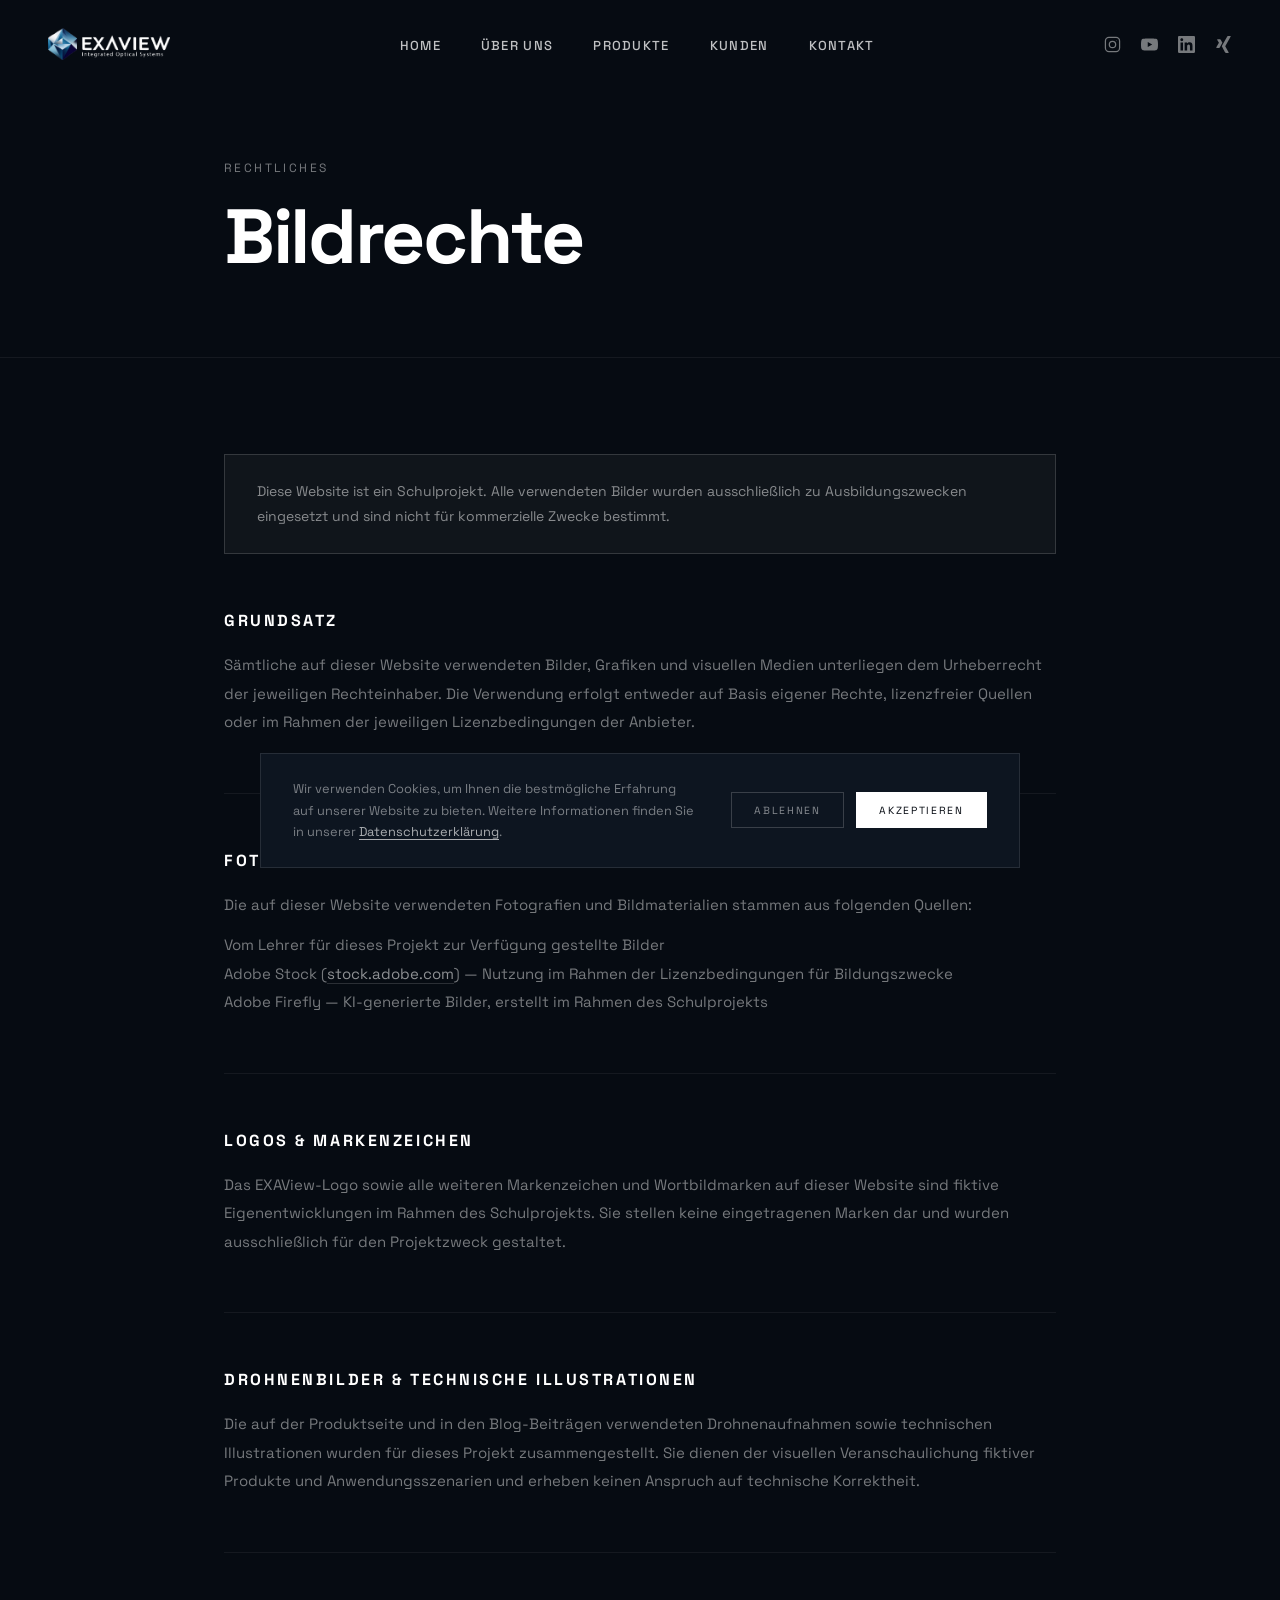
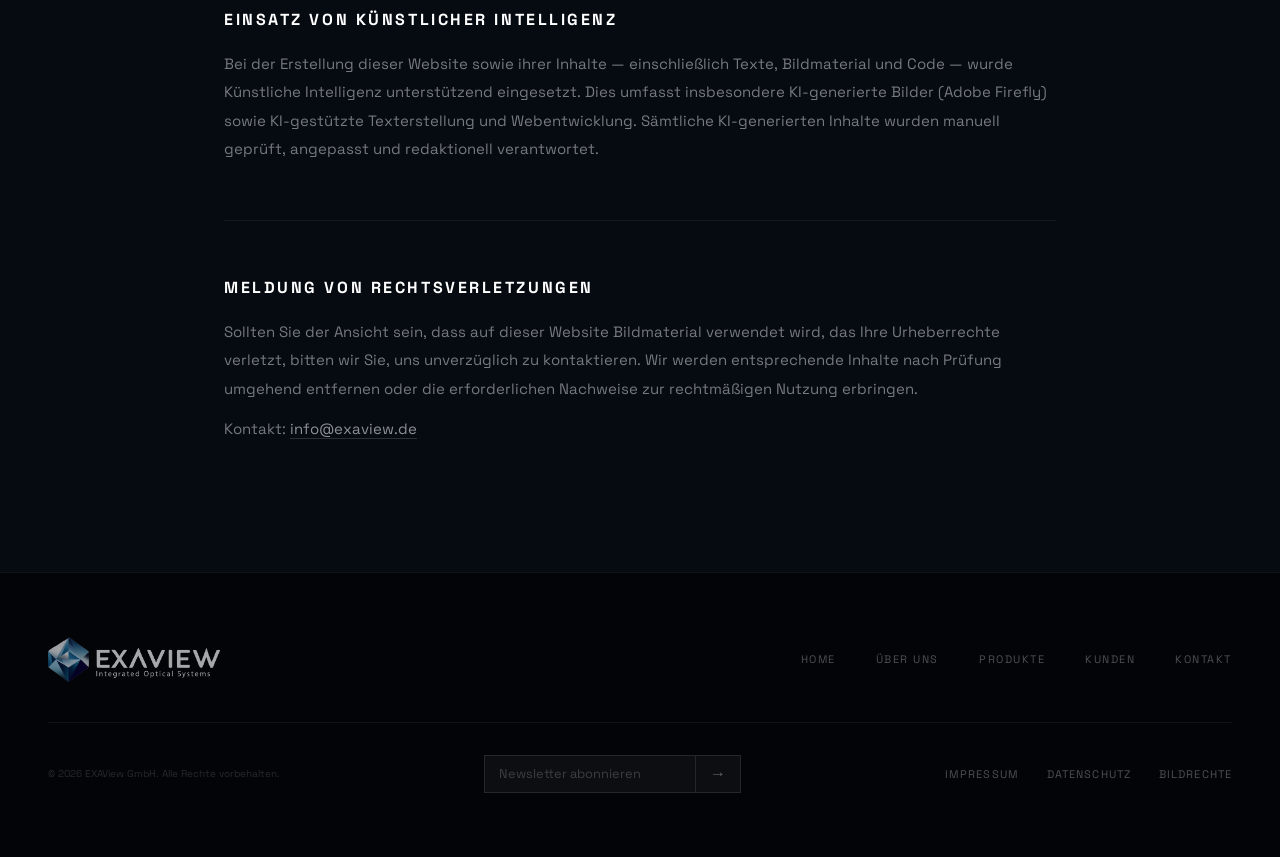
<file: bildrechte.html>
﻿<!DOCTYPE html>
<html lang="de">
<head>
  <meta charset="UTF-8" />
  <meta name="viewport" content="width=device-width, initial-scale=1.0" />
  <title>Bildrechte — EXAView</title>

  <link rel="icon" type="image/png" href="assets/exa-favicon.png" />
  <link rel="preconnect" href="https://fonts.googleapis.com" />
  <link rel="preconnect" href="https://fonts.gstatic.com" crossorigin />
  <link href="https://fonts.googleapis.com/css2?family=Space+Grotesk:wght@300;400;500;700&display=swap" rel="stylesheet" />

  <link rel="stylesheet" href="css/style.css" />
  <link rel="stylesheet" href="css/legal.css" />
</head>
<body>

  <!-- NAV -->
  <nav id="main-nav">
    <div class="nav-inner">
      <a href="index.html" class="nav-logo-link">
        <img src="logos/nav-logo-white.png" alt="EXAView" class="nav-logo" />
      </a>
      <ul class="nav-links">
        <li><a href="index.html">Home</a></li>
        <li><a href="about.html">Über uns</a></li>
        <li><a href="products.html">Produkte</a></li>
        <li><a href="kunden.html">Kunden</a></li>
        <li><a href="contact.html">Kontakt</a></li>
      </ul>
      <div class="nav-social">
        <a href="#" class="social-icon" aria-label="Instagram" target="_blank" rel="noopener">
          <svg width="17" height="17" viewBox="0 0 24 24" fill="none" stroke="currentColor" stroke-width="1.75" stroke-linecap="round" stroke-linejoin="round"><rect x="2" y="2" width="20" height="20" rx="5"/><circle cx="12" cy="12" r="4.5"/><circle cx="17.5" cy="6.5" r="0.5" fill="currentColor" stroke="none"/></svg>
        </a>
        <a href="https://youtu.be/xvFZjo5PgG0" class="social-icon" aria-label="YouTube" target="_blank" rel="noopener">
          <svg width="17" height="17" viewBox="0 0 24 24" fill="currentColor"><path d="M23.498 6.186a3.016 3.016 0 0 0-2.122-2.136C19.505 3.545 12 3.545 12 3.545s-7.505 0-9.377.505A3.017 3.017 0 0 0 .502 6.186C0 8.07 0 12 0 12s0 3.93.502 5.814a3.016 3.016 0 0 0 2.122 2.136c1.871.505 9.376.505 9.376.505s7.505 0 9.377-.505a3.015 3.015 0 0 0 2.122-2.136C24 15.93 24 12 24 12s0-3.93-.502-5.814zM9.545 15.568V8.432L15.818 12l-6.273 3.568z"/></svg>
        </a>
        <a href="#" class="social-icon" aria-label="LinkedIn" target="_blank" rel="noopener">
          <svg width="17" height="17" viewBox="0 0 24 24" fill="currentColor"><path d="M20.447 20.452h-3.554v-5.569c0-1.328-.027-3.037-1.852-3.037-1.853 0-2.136 1.445-2.136 2.939v5.667H9.351V9h3.414v1.561h.046c.477-.9 1.637-1.85 3.37-1.85 3.601 0 4.267 2.37 4.267 5.455v6.286zM5.337 7.433c-1.144 0-2.063-.926-2.063-2.065 0-1.138.92-2.063 2.063-2.063 1.14 0 2.064.925 2.064 2.063 0 1.139-.925 2.065-2.064 2.065zm1.782 13.019H3.555V9h3.564v11.452zM22.225 0H1.771C.792 0 0 .774 0 1.729v20.542C0 23.227.792 24 1.771 24h20.451C23.2 24 24 23.227 24 22.271V1.729C24 .774 23.2 0 22.222 0h.003z"/></svg>
        </a>
        <a href="#" class="social-icon" aria-label="Xing" target="_blank" rel="noopener">
          <svg width="17" height="17" viewBox="0 0 24 24" fill="currentColor"><path d="M18.188 0c-.517 0-.741.325-.927.66 0 0-7.455 13.224-7.702 13.657.015.024 4.919 9.023 4.919 9.023.17.308.436.66.967.66h3.454c.211 0 .375-.078.463-.22.089-.151.089-.346-.009-.536l-4.879-8.916c-.004-.006-.004-.016 0-.022L22.139.756c.095-.191.097-.387.006-.535C22.056.078 21.894 0 21.686 0h-3.498zM3.648 4.74c-.211 0-.385.074-.473.216-.09.149-.078.339.02.531l2.34 4.05c.004.01.004.016 0 .021L1.86 16.051c-.099.188-.093.381 0 .529.085.142.239.234.45.234h3.461c.518 0 .766-.348.945-.667l3.734-6.609-2.378-4.155c-.172-.315-.434-.643-.962-.643H3.648z"/></svg>
        </a>
      </div>
      <button class="nav-burger" aria-label="Menü öffnen" aria-expanded="false">
        <span></span>
        <span></span>
        <span></span>
      </button>
    </div>
    <!-- MOBILE MENU -->
    <div class="nav-mobile-menu" id="nav-mobile-menu">
      <ul class="mobile-nav-links">
        <li><a href="index.html">Home</a></li>
        <li><a href="about.html">Über uns</a></li>
        <li><a href="products.html">Produkte</a></li>
        <li><a href="kunden.html">Kunden</a></li>
        <li><a href="contact.html">Kontakt</a></li>
      </ul>
      <div class="mobile-nav-social">
        <a href="#" class="social-icon" aria-label="Instagram" target="_blank" rel="noopener">
          <svg width="20" height="20" viewBox="0 0 24 24" fill="none" stroke="currentColor" stroke-width="1.75" stroke-linecap="round" stroke-linejoin="round"><rect x="2" y="2" width="20" height="20" rx="5"/><circle cx="12" cy="12" r="4.5"/><circle cx="17.5" cy="6.5" r="0.5" fill="currentColor" stroke="none"/></svg>
        </a>
        <a href="https://youtu.be/xvFZjo5PgG0" class="social-icon" aria-label="YouTube" target="_blank" rel="noopener">
          <svg width="20" height="20" viewBox="0 0 24 24" fill="currentColor"><path d="M23.498 6.186a3.016 3.016 0 0 0-2.122-2.136C19.505 3.545 12 3.545 12 3.545s-7.505 0-9.377.505A3.017 3.017 0 0 0 .502 6.186C0 8.07 0 12 0 12s0 3.93.502 5.814a3.016 3.016 0 0 0 2.122 2.136c1.871.505 9.376.505 9.376.505s7.505 0 9.377-.505a3.015 3.015 0 0 0 2.122-2.136C24 15.93 24 12 24 12s0-3.93-.502-5.814zM9.545 15.568V8.432L15.818 12l-6.273 3.568z"/></svg>
        </a>
        <a href="#" class="social-icon" aria-label="LinkedIn" target="_blank" rel="noopener">
          <svg width="20" height="20" viewBox="0 0 24 24" fill="currentColor"><path d="M20.447 20.452h-3.554v-5.569c0-1.328-.027-3.037-1.852-3.037-1.853 0-2.136 1.445-2.136 2.939v5.667H9.351V9h3.414v1.561h.046c.477-.9 1.637-1.85 3.37-1.85 3.601 0 4.267 2.37 4.267 5.455v6.286zM5.337 7.433c-1.144 0-2.063-.926-2.063-2.065 0-1.138.92-2.063 2.063-2.063 1.14 0 2.064.925 2.064 2.063 0 1.139-.925 2.065-2.064 2.065zm1.782 13.019H3.555V9h3.564v11.452zM22.225 0H1.771C.792 0 0 .774 0 1.729v20.542C0 23.227.792 24 1.771 24h20.451C23.2 24 24 23.227 24 22.271V1.729C24 .774 23.2 0 22.222 0h.003z"/></svg>
        </a>
        <a href="#" class="social-icon" aria-label="Xing" target="_blank" rel="noopener">
          <svg width="20" height="20" viewBox="0 0 24 24" fill="currentColor"><path d="M18.188 0c-.517 0-.741.325-.927.66 0 0-7.455 13.224-7.702 13.657.015.024 4.919 9.023 4.919 9.023.17.308.436.66.967.66h3.454c.211 0 .375-.078.463-.22.089-.151.089-.346-.009-.536l-4.879-8.916c-.004-.006-.004-.016 0-.022L22.139.756c.095-.191.097-.387.006-.535C22.056.078 21.894 0 21.686 0h-3.498zM3.648 4.74c-.211 0-.385.074-.473.216-.09.149-.078.339.02.531l2.34 4.05c.004.01.004.016 0 .021L1.86 16.051c-.099.188-.093.381 0 .529.085.142.239.234.45.234h3.461c.518 0 .766-.348.945-.667l3.734-6.609-2.378-4.155c-.172-.315-.434-.643-.962-.643H3.648z"/></svg>
        </a>
      </div>
    </div>
  </nav>

  <!-- PAGE HEADER -->
  <div class="legal-header">
    <p class="section-eyebrow">Rechtliches</p>
    <h1>Bildrechte</h1>
  </div>

  <!-- CONTENT -->
  <section id="legal-content">
    <div class="legal-inner">

      <div class="legal-disclaimer">
        <p>Diese Website ist ein Schulprojekt. Alle verwendeten Bilder wurden ausschließlich zu Ausbildungszwecken eingesetzt und sind nicht für kommerzielle Zwecke bestimmt.</p>
      </div>

      <div class="legal-block">
        <h2>Grundsatz</h2>
        <p>Sämtliche auf dieser Website verwendeten Bilder, Grafiken und visuellen Medien unterliegen dem Urheberrecht der jeweiligen Rechteinhaber. Die Verwendung erfolgt entweder auf Basis eigener Rechte, lizenzfreier Quellen oder im Rahmen der jeweiligen Lizenzbedingungen der Anbieter.</p>
      </div>

      <div class="legal-block">
        <h2>Fotografien & Bildmaterial</h2>
        <p>Die auf dieser Website verwendeten Fotografien und Bildmaterialien stammen aus folgenden Quellen:</p>
        <p>
          Vom Lehrer für dieses Projekt zur Verfügung gestellte Bilder<br />
          Adobe Stock (<a href="https://stock.adobe.com" target="_blank" rel="noopener">stock.adobe.com</a>) — Nutzung im Rahmen der Lizenzbedingungen für Bildungszwecke<br />
          Adobe Firefly — KI-generierte Bilder, erstellt im Rahmen des Schulprojekts
        </p>
      </div>

      <div class="legal-block">
        <h2>Logos & Markenzeichen</h2>
        <p>Das EXAView-Logo sowie alle weiteren Markenzeichen und Wortbildmarken auf dieser Website sind fiktive Eigenentwicklungen im Rahmen des Schulprojekts. Sie stellen keine eingetragenen Marken dar und wurden ausschließlich für den Projektzweck gestaltet.</p>
      </div>

      <div class="legal-block">
        <h2>Drohnenbilder & technische Illustrationen</h2>
        <p>Die auf der Produktseite und in den Blog-Beiträgen verwendeten Drohnenaufnahmen sowie technischen Illustrationen wurden für dieses Projekt zusammengestellt. Sie dienen der visuellen Veranschaulichung fiktiver Produkte und Anwendungsszenarien und erheben keinen Anspruch auf technische Korrektheit.</p>
      </div>

      <div class="legal-block">
        <h2>Einsatz von Künstlicher Intelligenz</h2>
        <p>Bei der Erstellung dieser Website sowie ihrer Inhalte — einschließlich Texte, Bildmaterial und Code — wurde Künstliche Intelligenz unterstützend eingesetzt. Dies umfasst insbesondere KI-generierte Bilder (Adobe Firefly) sowie KI-gestützte Texterstellung und Webentwicklung. Sämtliche KI-generierten Inhalte wurden manuell geprüft, angepasst und redaktionell verantwortet.</p>
      </div>

      <div class="legal-block">
        <h2>Meldung von Rechtsverletzungen</h2>
        <p>Sollten Sie der Ansicht sein, dass auf dieser Website Bildmaterial verwendet wird, das Ihre Urheberrechte verletzt, bitten wir Sie, uns unverzüglich zu kontaktieren. Wir werden entsprechende Inhalte nach Prüfung umgehend entfernen oder die erforderlichen Nachweise zur rechtmäßigen Nutzung erbringen.</p>
        <p>Kontakt: <a href="mailto:info@exaview.de">info@exaview.de</a></p>
      </div>

    </div>
  </section>

  <!-- FOOTER -->
  <footer id="site-footer">
    <div class="footer-inner">

      <div class="footer-top">
        <div class="footer-brand">
          <img src="logos/nav-logo-white.png" alt="EXAView" class="footer-logo" />
        </div>
        <nav class="footer-nav">
          <a href="index.html">Home</a>
          <a href="about.html">Über uns</a>
          <a href="products.html">Produkte</a>
          <a href="kunden.html">Kunden</a>
          <a href="contact.html">Kontakt</a>
        </nav>
      </div>

      <div class="footer-bottom">
        <p class="footer-copy">&copy; 2026 EXAView GmbH. Alle Rechte vorbehalten.</p>
        <form class="newsletter-form" action="contact.html" method="get">
          <input type="email" name="email" placeholder="Newsletter abonnieren" class="newsletter-input" required />
          <button type="submit" class="newsletter-btn">&#8594;</button>
        </form>
        <nav class="footer-links">
          <a href="impressum.html">Impressum</a>
          <a href="datenschutz.html">Datenschutz</a>
          <a href="bildrechte.html">Bildrechte</a>
        </nav>
      </div>

    </div>
  </footer>

  <script src="js/cookie.js" defer></script>
  <script src="js/nav.js"></script>
</body>
</html>
</file>
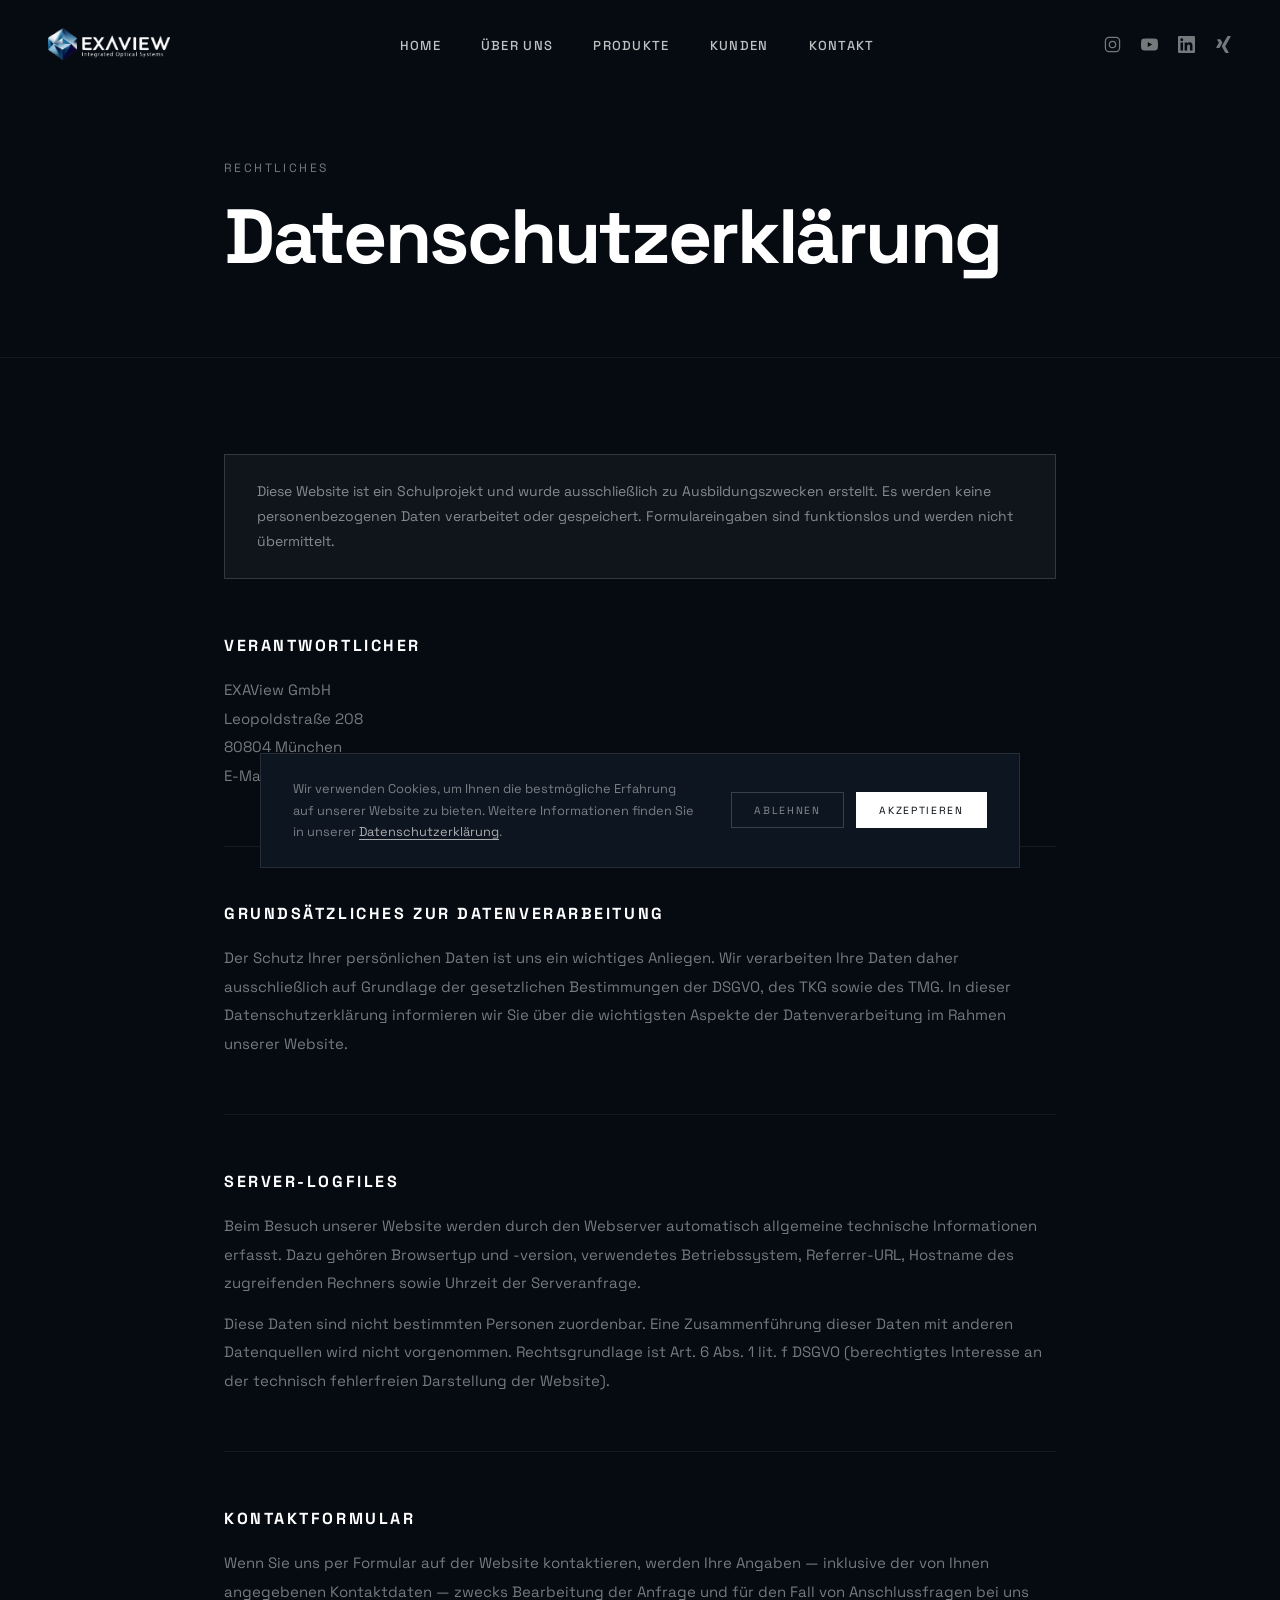
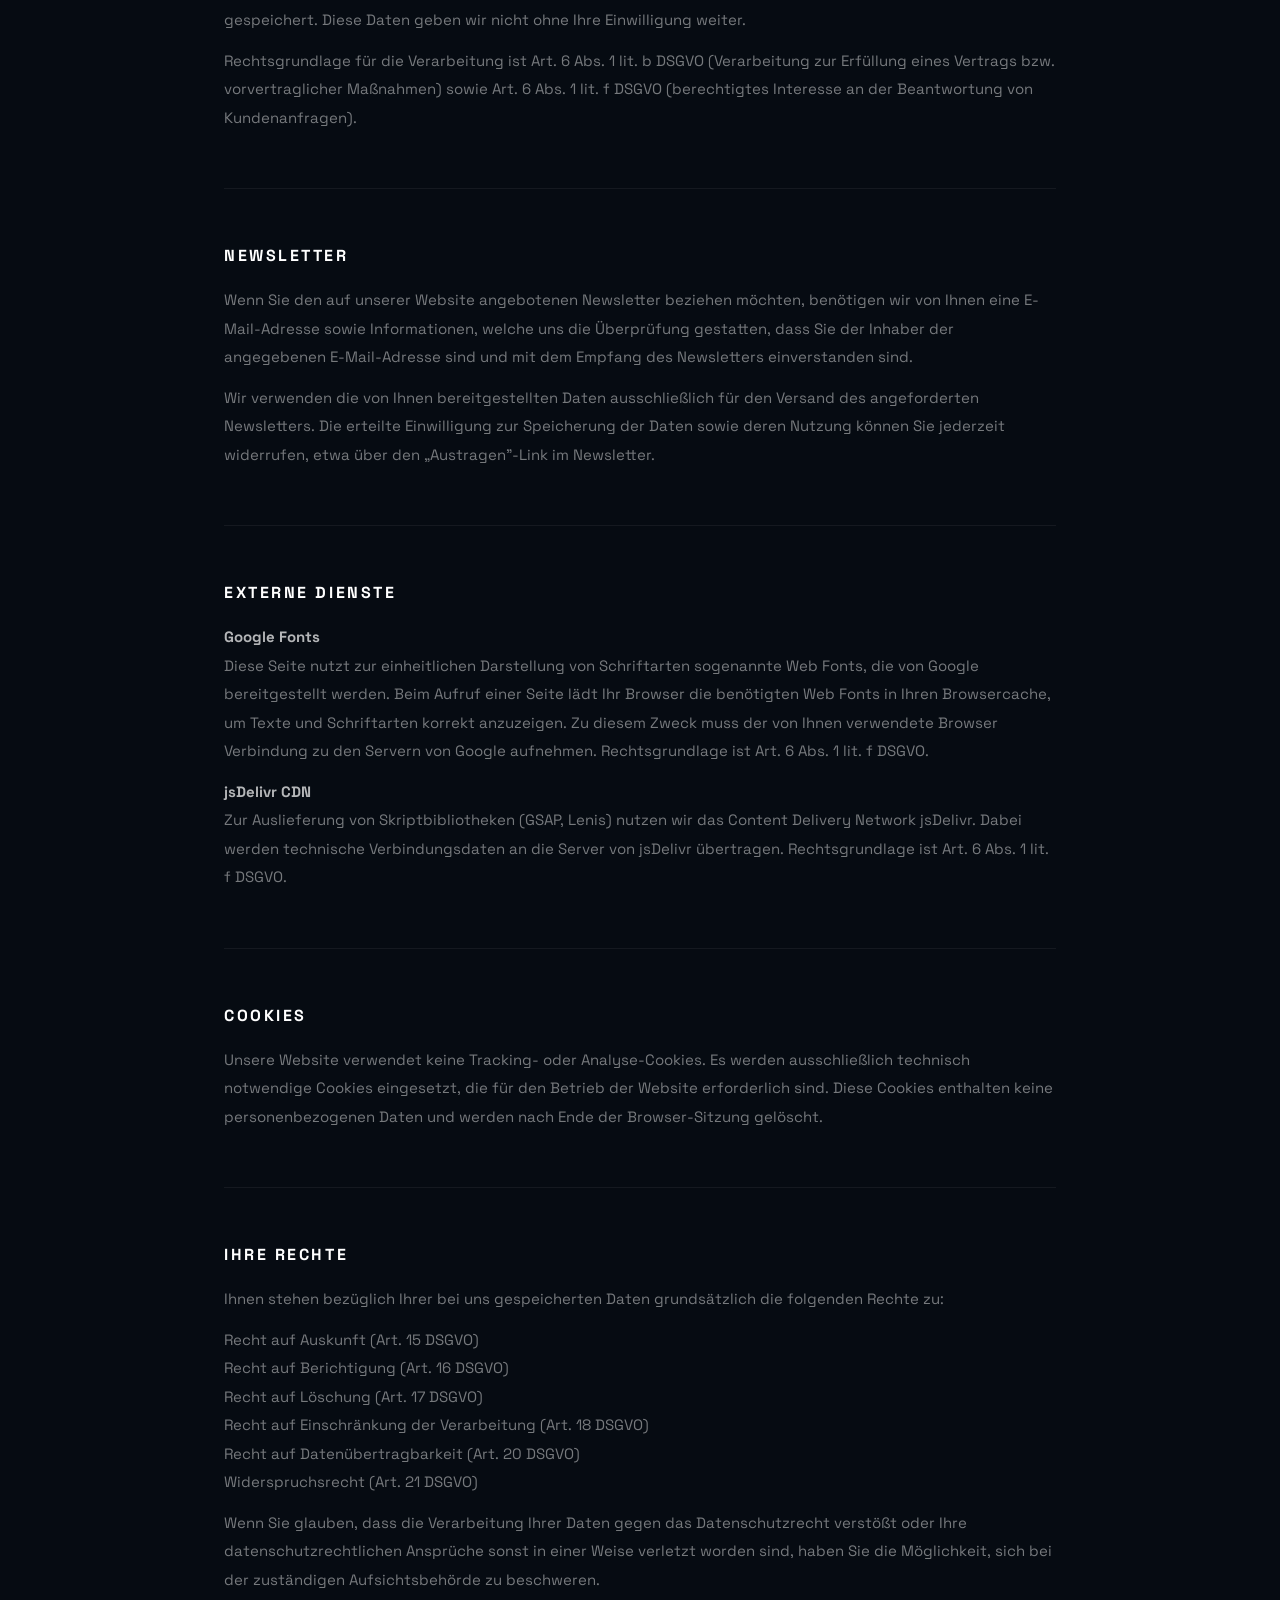
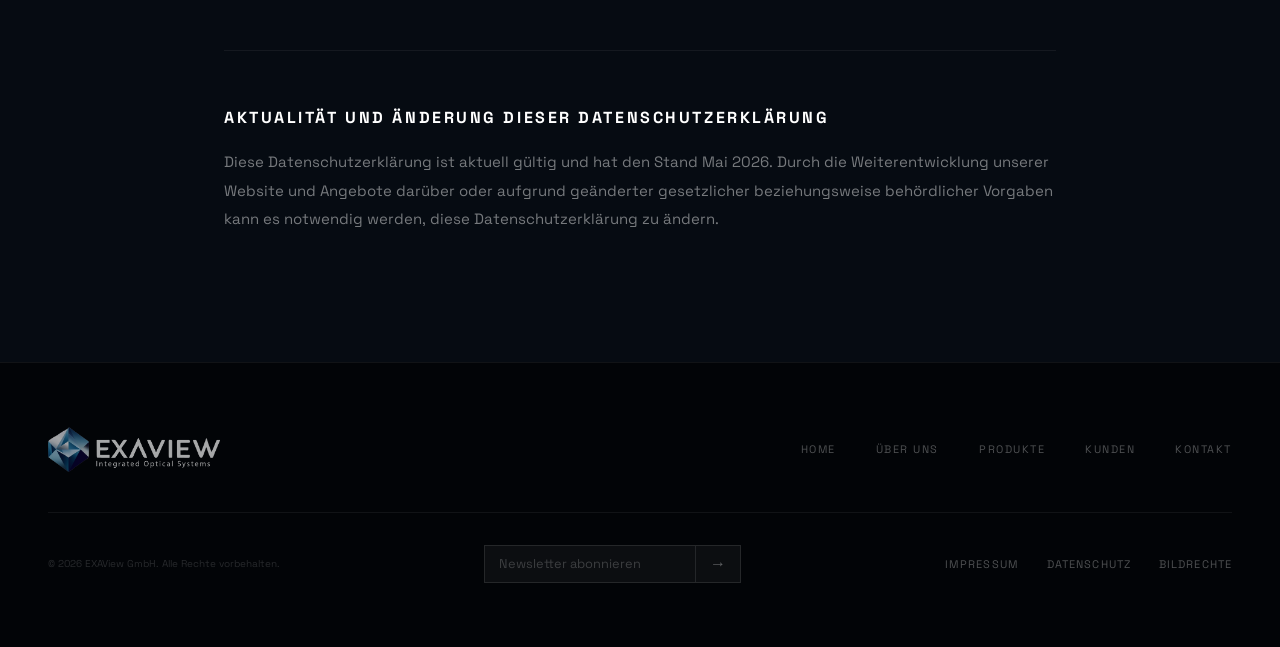
<file: datenschutz.html>
﻿<!DOCTYPE html>
<html lang="de">
<head>
  <meta charset="UTF-8" />
  <meta name="viewport" content="width=device-width, initial-scale=1.0" />
  <title>Datenschutz — EXAView</title>

  <link rel="icon" type="image/png" href="assets/exa-favicon.png" />
  <link rel="preconnect" href="https://fonts.googleapis.com" />
  <link rel="preconnect" href="https://fonts.gstatic.com" crossorigin />
  <link href="https://fonts.googleapis.com/css2?family=Space+Grotesk:wght@300;400;500;700&display=swap" rel="stylesheet" />

  <link rel="stylesheet" href="css/style.css" />
  <link rel="stylesheet" href="css/legal.css" />
</head>
<body>

  <!-- NAV -->
  <nav id="main-nav">
    <div class="nav-inner">
      <a href="index.html" class="nav-logo-link">
        <img src="logos/nav-logo-white.png" alt="EXAView" class="nav-logo" />
      </a>
      <ul class="nav-links">
        <li><a href="index.html">Home</a></li>
        <li><a href="about.html">Über uns</a></li>
        <li><a href="products.html">Produkte</a></li>
        <li><a href="kunden.html">Kunden</a></li>
        <li><a href="contact.html">Kontakt</a></li>
      </ul>
      <div class="nav-social">
        <a href="#" class="social-icon" aria-label="Instagram" target="_blank" rel="noopener">
          <svg width="17" height="17" viewBox="0 0 24 24" fill="none" stroke="currentColor" stroke-width="1.75" stroke-linecap="round" stroke-linejoin="round"><rect x="2" y="2" width="20" height="20" rx="5"/><circle cx="12" cy="12" r="4.5"/><circle cx="17.5" cy="6.5" r="0.5" fill="currentColor" stroke="none"/></svg>
        </a>
        <a href="https://youtu.be/xvFZjo5PgG0" class="social-icon" aria-label="YouTube" target="_blank" rel="noopener">
          <svg width="17" height="17" viewBox="0 0 24 24" fill="currentColor"><path d="M23.498 6.186a3.016 3.016 0 0 0-2.122-2.136C19.505 3.545 12 3.545 12 3.545s-7.505 0-9.377.505A3.017 3.017 0 0 0 .502 6.186C0 8.07 0 12 0 12s0 3.93.502 5.814a3.016 3.016 0 0 0 2.122 2.136c1.871.505 9.376.505 9.376.505s7.505 0 9.377-.505a3.015 3.015 0 0 0 2.122-2.136C24 15.93 24 12 24 12s0-3.93-.502-5.814zM9.545 15.568V8.432L15.818 12l-6.273 3.568z"/></svg>
        </a>
        <a href="#" class="social-icon" aria-label="LinkedIn" target="_blank" rel="noopener">
          <svg width="17" height="17" viewBox="0 0 24 24" fill="currentColor"><path d="M20.447 20.452h-3.554v-5.569c0-1.328-.027-3.037-1.852-3.037-1.853 0-2.136 1.445-2.136 2.939v5.667H9.351V9h3.414v1.561h.046c.477-.9 1.637-1.85 3.37-1.85 3.601 0 4.267 2.37 4.267 5.455v6.286zM5.337 7.433c-1.144 0-2.063-.926-2.063-2.065 0-1.138.92-2.063 2.063-2.063 1.14 0 2.064.925 2.064 2.063 0 1.139-.925 2.065-2.064 2.065zm1.782 13.019H3.555V9h3.564v11.452zM22.225 0H1.771C.792 0 0 .774 0 1.729v20.542C0 23.227.792 24 1.771 24h20.451C23.2 24 24 23.227 24 22.271V1.729C24 .774 23.2 0 22.222 0h.003z"/></svg>
        </a>
        <a href="#" class="social-icon" aria-label="Xing" target="_blank" rel="noopener">
          <svg width="17" height="17" viewBox="0 0 24 24" fill="currentColor"><path d="M18.188 0c-.517 0-.741.325-.927.66 0 0-7.455 13.224-7.702 13.657.015.024 4.919 9.023 4.919 9.023.17.308.436.66.967.66h3.454c.211 0 .375-.078.463-.22.089-.151.089-.346-.009-.536l-4.879-8.916c-.004-.006-.004-.016 0-.022L22.139.756c.095-.191.097-.387.006-.535C22.056.078 21.894 0 21.686 0h-3.498zM3.648 4.74c-.211 0-.385.074-.473.216-.09.149-.078.339.02.531l2.34 4.05c.004.01.004.016 0 .021L1.86 16.051c-.099.188-.093.381 0 .529.085.142.239.234.45.234h3.461c.518 0 .766-.348.945-.667l3.734-6.609-2.378-4.155c-.172-.315-.434-.643-.962-.643H3.648z"/></svg>
        </a>
      </div>
      <button class="nav-burger" aria-label="Menü öffnen" aria-expanded="false">
        <span></span>
        <span></span>
        <span></span>
      </button>
    </div>
    <!-- MOBILE MENU -->
    <div class="nav-mobile-menu" id="nav-mobile-menu">
      <ul class="mobile-nav-links">
        <li><a href="index.html">Home</a></li>
        <li><a href="about.html">Über uns</a></li>
        <li><a href="products.html">Produkte</a></li>
        <li><a href="kunden.html">Kunden</a></li>
        <li><a href="contact.html">Kontakt</a></li>
      </ul>
      <div class="mobile-nav-social">
        <a href="#" class="social-icon" aria-label="Instagram" target="_blank" rel="noopener">
          <svg width="20" height="20" viewBox="0 0 24 24" fill="none" stroke="currentColor" stroke-width="1.75" stroke-linecap="round" stroke-linejoin="round"><rect x="2" y="2" width="20" height="20" rx="5"/><circle cx="12" cy="12" r="4.5"/><circle cx="17.5" cy="6.5" r="0.5" fill="currentColor" stroke="none"/></svg>
        </a>
        <a href="https://youtu.be/xvFZjo5PgG0" class="social-icon" aria-label="YouTube" target="_blank" rel="noopener">
          <svg width="20" height="20" viewBox="0 0 24 24" fill="currentColor"><path d="M23.498 6.186a3.016 3.016 0 0 0-2.122-2.136C19.505 3.545 12 3.545 12 3.545s-7.505 0-9.377.505A3.017 3.017 0 0 0 .502 6.186C0 8.07 0 12 0 12s0 3.93.502 5.814a3.016 3.016 0 0 0 2.122 2.136c1.871.505 9.376.505 9.376.505s7.505 0 9.377-.505a3.015 3.015 0 0 0 2.122-2.136C24 15.93 24 12 24 12s0-3.93-.502-5.814zM9.545 15.568V8.432L15.818 12l-6.273 3.568z"/></svg>
        </a>
        <a href="#" class="social-icon" aria-label="LinkedIn" target="_blank" rel="noopener">
          <svg width="20" height="20" viewBox="0 0 24 24" fill="currentColor"><path d="M20.447 20.452h-3.554v-5.569c0-1.328-.027-3.037-1.852-3.037-1.853 0-2.136 1.445-2.136 2.939v5.667H9.351V9h3.414v1.561h.046c.477-.9 1.637-1.85 3.37-1.85 3.601 0 4.267 2.37 4.267 5.455v6.286zM5.337 7.433c-1.144 0-2.063-.926-2.063-2.065 0-1.138.92-2.063 2.063-2.063 1.14 0 2.064.925 2.064 2.063 0 1.139-.925 2.065-2.064 2.065zm1.782 13.019H3.555V9h3.564v11.452zM22.225 0H1.771C.792 0 0 .774 0 1.729v20.542C0 23.227.792 24 1.771 24h20.451C23.2 24 24 23.227 24 22.271V1.729C24 .774 23.2 0 22.222 0h.003z"/></svg>
        </a>
        <a href="#" class="social-icon" aria-label="Xing" target="_blank" rel="noopener">
          <svg width="20" height="20" viewBox="0 0 24 24" fill="currentColor"><path d="M18.188 0c-.517 0-.741.325-.927.66 0 0-7.455 13.224-7.702 13.657.015.024 4.919 9.023 4.919 9.023.17.308.436.66.967.66h3.454c.211 0 .375-.078.463-.22.089-.151.089-.346-.009-.536l-4.879-8.916c-.004-.006-.004-.016 0-.022L22.139.756c.095-.191.097-.387.006-.535C22.056.078 21.894 0 21.686 0h-3.498zM3.648 4.74c-.211 0-.385.074-.473.216-.09.149-.078.339.02.531l2.34 4.05c.004.01.004.016 0 .021L1.86 16.051c-.099.188-.093.381 0 .529.085.142.239.234.45.234h3.461c.518 0 .766-.348.945-.667l3.734-6.609-2.378-4.155c-.172-.315-.434-.643-.962-.643H3.648z"/></svg>
        </a>
      </div>
    </div>
  </nav>

  <!-- PAGE HEADER -->
  <div class="legal-header">
    <p class="section-eyebrow">Rechtliches</p>
    <h1>Datenschutz&shy;erklärung</h1>
  </div>

  <!-- CONTENT -->
  <section id="legal-content">
    <div class="legal-inner">

      <div class="legal-disclaimer">
        <p>Diese Website ist ein Schulprojekt und wurde ausschließlich zu Ausbildungszwecken erstellt. Es werden keine personenbezogenen Daten verarbeitet oder gespeichert. Formulareingaben sind funktionslos und werden nicht übermittelt.</p>
      </div>

      <div class="legal-block">
        <h2>Verantwortlicher</h2>
        <address>
          EXAView GmbH<br />
          Leopoldstraße 208<br />
          80804 München<br />
          E-Mail: <a href="mailto:info@exaview.de">info@exaview.de</a>
        </address>
      </div>

      <div class="legal-block">
        <h2>Grundsätzliches zur Datenverarbeitung</h2>
        <p>Der Schutz Ihrer persönlichen Daten ist uns ein wichtiges Anliegen. Wir verarbeiten Ihre Daten daher ausschließlich auf Grundlage der gesetzlichen Bestimmungen der DSGVO, des TKG sowie des TMG. In dieser Datenschutzerklärung informieren wir Sie über die wichtigsten Aspekte der Datenverarbeitung im Rahmen unserer Website.</p>
      </div>

      <div class="legal-block">
        <h2>Server-Logfiles</h2>
        <p>Beim Besuch unserer Website werden durch den Webserver automatisch allgemeine technische Informationen erfasst. Dazu gehören Browsertyp und -version, verwendetes Betriebssystem, Referrer-URL, Hostname des zugreifenden Rechners sowie Uhrzeit der Serveranfrage.</p>
        <p>Diese Daten sind nicht bestimmten Personen zuordenbar. Eine Zusammenführung dieser Daten mit anderen Datenquellen wird nicht vorgenommen. Rechtsgrundlage ist Art. 6 Abs. 1 lit. f DSGVO (berechtigtes Interesse an der technisch fehlerfreien Darstellung der Website).</p>
      </div>

      <div class="legal-block">
        <h2>Kontaktformular</h2>
        <p>Wenn Sie uns per Formular auf der Website kontaktieren, werden Ihre Angaben — inklusive der von Ihnen angegebenen Kontaktdaten — zwecks Bearbeitung der Anfrage und für den Fall von Anschlussfragen bei uns gespeichert. Diese Daten geben wir nicht ohne Ihre Einwilligung weiter.</p>
        <p>Rechtsgrundlage für die Verarbeitung ist Art. 6 Abs. 1 lit. b DSGVO (Verarbeitung zur Erfüllung eines Vertrags bzw. vorvertraglicher Maßnahmen) sowie Art. 6 Abs. 1 lit. f DSGVO (berechtigtes Interesse an der Beantwortung von Kundenanfragen).</p>
      </div>

      <div class="legal-block">
        <h2>Newsletter</h2>
        <p>Wenn Sie den auf unserer Website angebotenen Newsletter beziehen möchten, benötigen wir von Ihnen eine E-Mail-Adresse sowie Informationen, welche uns die Überprüfung gestatten, dass Sie der Inhaber der angegebenen E-Mail-Adresse sind und mit dem Empfang des Newsletters einverstanden sind.</p>
        <p>Wir verwenden die von Ihnen bereitgestellten Daten ausschließlich für den Versand des angeforderten Newsletters. Die erteilte Einwilligung zur Speicherung der Daten sowie deren Nutzung können Sie jederzeit widerrufen, etwa über den „Austragen"-Link im Newsletter.</p>
      </div>

      <div class="legal-block">
        <h2>Externe Dienste</h2>
        <p><strong style="color: rgba(255,255,255,0.7);">Google Fonts</strong><br />Diese Seite nutzt zur einheitlichen Darstellung von Schriftarten sogenannte Web Fonts, die von Google bereitgestellt werden. Beim Aufruf einer Seite lädt Ihr Browser die benötigten Web Fonts in Ihren Browsercache, um Texte und Schriftarten korrekt anzuzeigen. Zu diesem Zweck muss der von Ihnen verwendete Browser Verbindung zu den Servern von Google aufnehmen. Rechtsgrundlage ist Art. 6 Abs. 1 lit. f DSGVO.</p>
        <p><strong style="color: rgba(255,255,255,0.7);">jsDelivr CDN</strong><br />Zur Auslieferung von Skriptbibliotheken (GSAP, Lenis) nutzen wir das Content Delivery Network jsDelivr. Dabei werden technische Verbindungsdaten an die Server von jsDelivr übertragen. Rechtsgrundlage ist Art. 6 Abs. 1 lit. f DSGVO.</p>
      </div>

      <div class="legal-block">
        <h2>Cookies</h2>
        <p>Unsere Website verwendet keine Tracking- oder Analyse-Cookies. Es werden ausschließlich technisch notwendige Cookies eingesetzt, die für den Betrieb der Website erforderlich sind. Diese Cookies enthalten keine personenbezogenen Daten und werden nach Ende der Browser-Sitzung gelöscht.</p>
      </div>

      <div class="legal-block">
        <h2>Ihre Rechte</h2>
        <p>Ihnen stehen bezüglich Ihrer bei uns gespeicherten Daten grundsätzlich die folgenden Rechte zu:</p>
        <p>
          Recht auf Auskunft (Art. 15 DSGVO)<br />
          Recht auf Berichtigung (Art. 16 DSGVO)<br />
          Recht auf Löschung (Art. 17 DSGVO)<br />
          Recht auf Einschränkung der Verarbeitung (Art. 18 DSGVO)<br />
          Recht auf Datenübertragbarkeit (Art. 20 DSGVO)<br />
          Widerspruchsrecht (Art. 21 DSGVO)
        </p>
        <p>Wenn Sie glauben, dass die Verarbeitung Ihrer Daten gegen das Datenschutzrecht verstößt oder Ihre datenschutzrechtlichen Ansprüche sonst in einer Weise verletzt worden sind, haben Sie die Möglichkeit, sich bei der zuständigen Aufsichtsbehörde zu beschweren.</p>
      </div>

      <div class="legal-block">
        <h2>Aktualität und Änderung dieser Datenschutzerklärung</h2>
        <p>Diese Datenschutzerklärung ist aktuell gültig und hat den Stand Mai 2026. Durch die Weiterentwicklung unserer Website und Angebote darüber oder aufgrund geänderter gesetzlicher beziehungsweise behördlicher Vorgaben kann es notwendig werden, diese Datenschutzerklärung zu ändern.</p>
      </div>

    </div>
  </section>

  <!-- FOOTER -->
  <footer id="site-footer">
    <div class="footer-inner">

      <div class="footer-top">
        <div class="footer-brand">
          <img src="logos/nav-logo-white.png" alt="EXAView" class="footer-logo" />
        </div>
        <nav class="footer-nav">
          <a href="index.html">Home</a>
          <a href="about.html">Über uns</a>
          <a href="products.html">Produkte</a>
          <a href="kunden.html">Kunden</a>
          <a href="contact.html">Kontakt</a>
        </nav>
      </div>

      <div class="footer-bottom">
        <p class="footer-copy">&copy; 2026 EXAView GmbH. Alle Rechte vorbehalten.</p>
        <form class="newsletter-form" action="contact.html" method="get">
          <input type="email" name="email" placeholder="Newsletter abonnieren" class="newsletter-input" required />
          <button type="submit" class="newsletter-btn">&#8594;</button>
        </form>
        <nav class="footer-links">
          <a href="impressum.html">Impressum</a>
          <a href="datenschutz.html">Datenschutz</a>
          <a href="bildrechte.html">Bildrechte</a>
        </nav>
      </div>

    </div>
  </footer>

  <script src="js/cookie.js" defer></script>
  <script src="js/nav.js"></script>
</body>
</html>
</file>
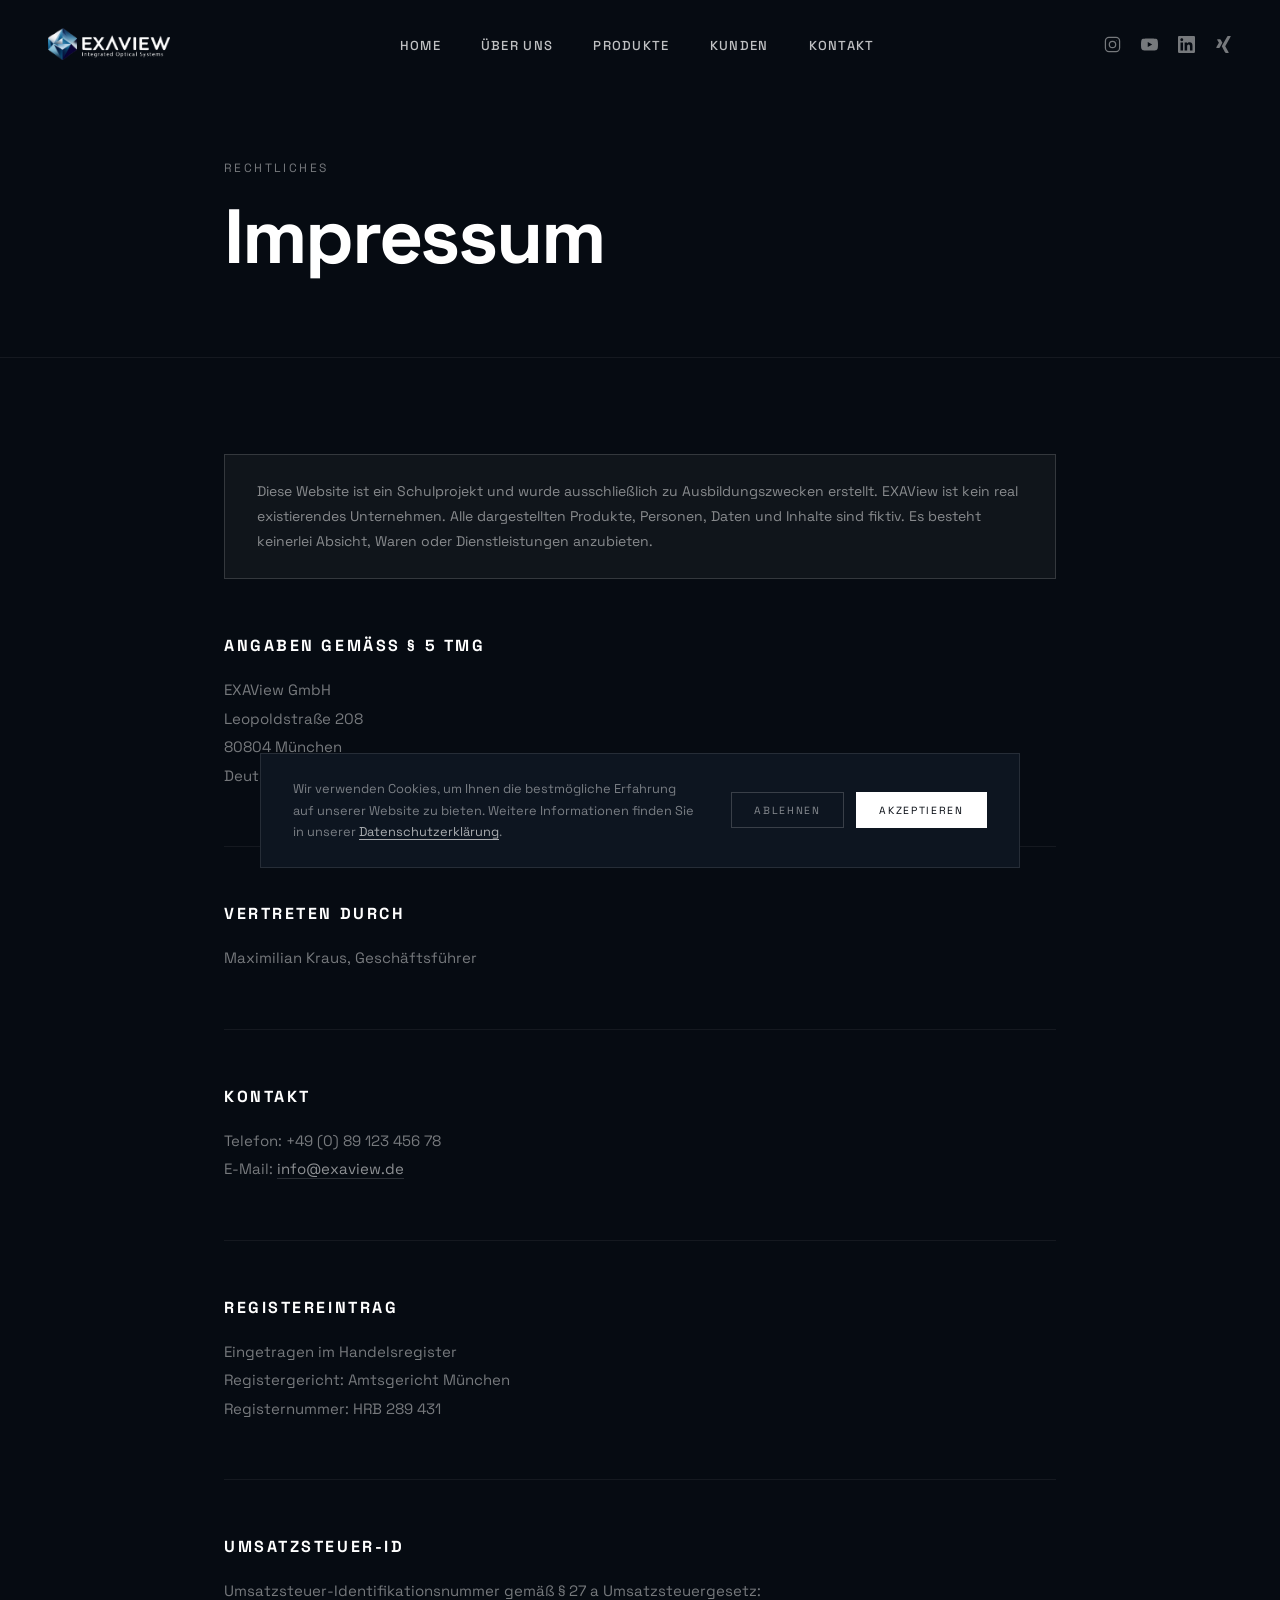
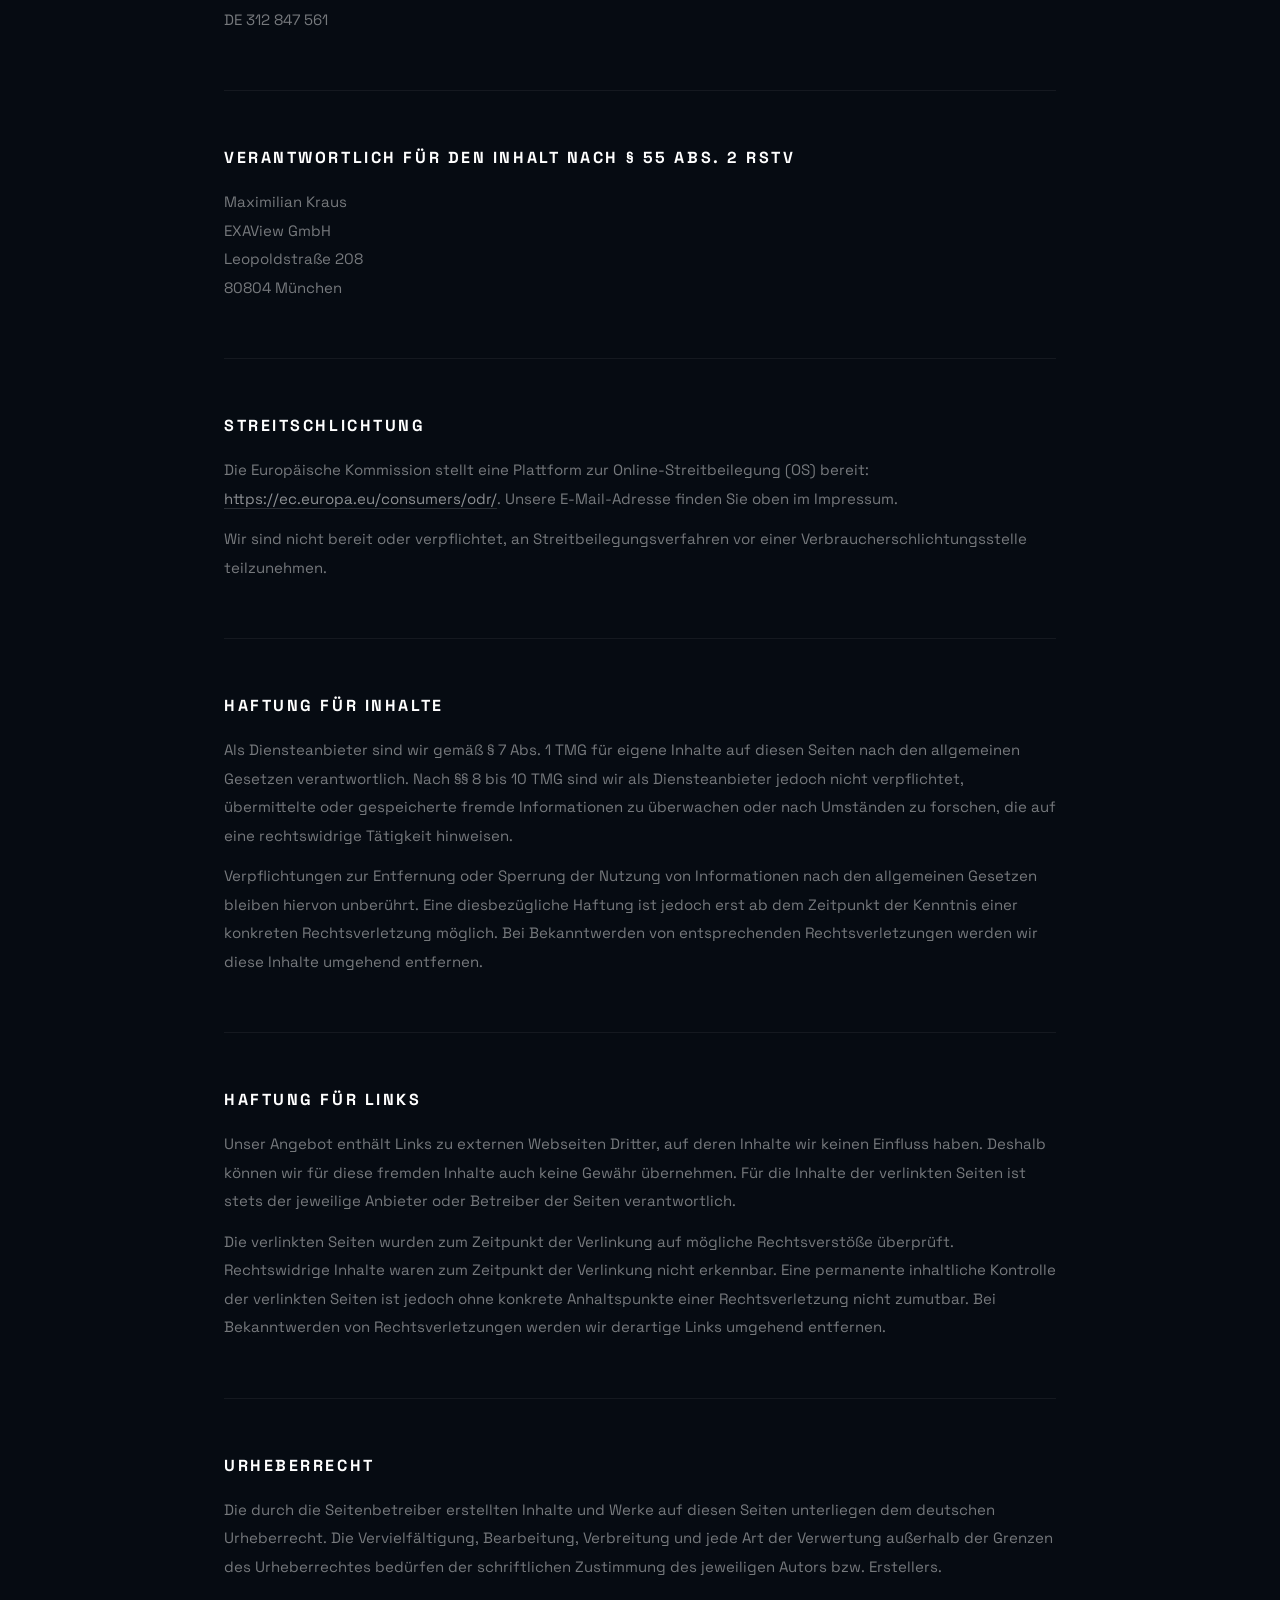
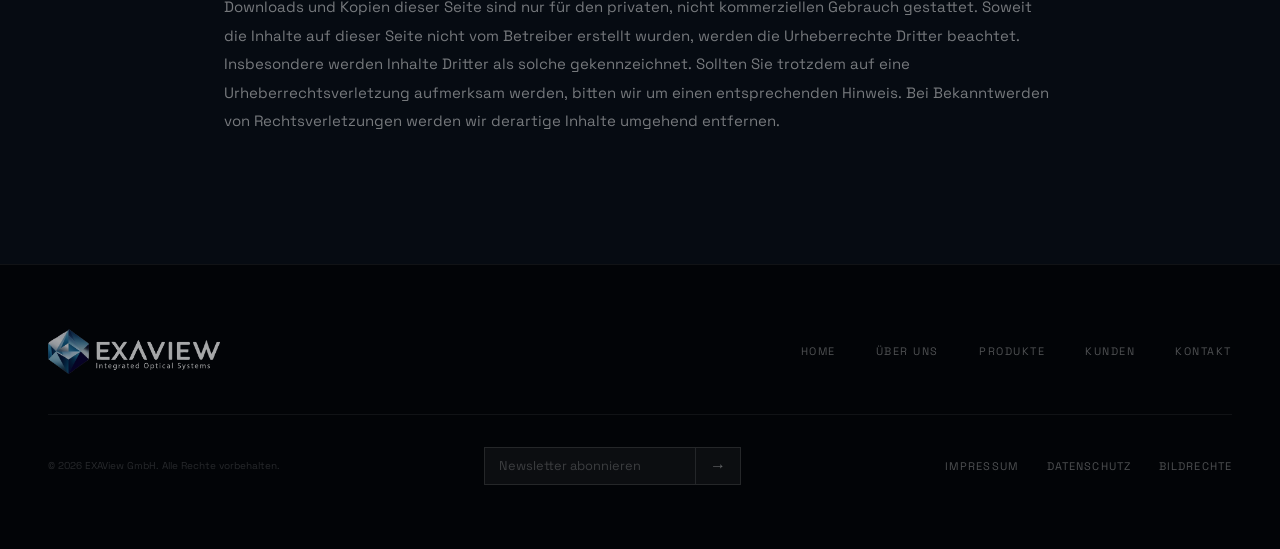
<file: impressum.html>
﻿<!DOCTYPE html>
<html lang="de">
<head>
  <meta charset="UTF-8" />
  <meta name="viewport" content="width=device-width, initial-scale=1.0" />
  <title>Impressum — EXAView</title>

  <link rel="icon" type="image/png" href="assets/exa-favicon.png" />
  <link rel="preconnect" href="https://fonts.googleapis.com" />
  <link rel="preconnect" href="https://fonts.gstatic.com" crossorigin />
  <link href="https://fonts.googleapis.com/css2?family=Space+Grotesk:wght@300;400;500;700&display=swap" rel="stylesheet" />

  <link rel="stylesheet" href="css/style.css" />
  <link rel="stylesheet" href="css/legal.css" />
</head>
<body>

  <!-- NAV -->
  <nav id="main-nav">
    <div class="nav-inner">
      <a href="index.html" class="nav-logo-link">
        <img src="logos/nav-logo-white.png" alt="EXAView" class="nav-logo" />
      </a>
      <ul class="nav-links">
        <li><a href="index.html">Home</a></li>
        <li><a href="about.html">Über uns</a></li>
        <li><a href="products.html">Produkte</a></li>
        <li><a href="kunden.html">Kunden</a></li>
        <li><a href="contact.html">Kontakt</a></li>
      </ul>
      <div class="nav-social">
        <a href="#" class="social-icon" aria-label="Instagram" target="_blank" rel="noopener">
          <svg width="17" height="17" viewBox="0 0 24 24" fill="none" stroke="currentColor" stroke-width="1.75" stroke-linecap="round" stroke-linejoin="round"><rect x="2" y="2" width="20" height="20" rx="5"/><circle cx="12" cy="12" r="4.5"/><circle cx="17.5" cy="6.5" r="0.5" fill="currentColor" stroke="none"/></svg>
        </a>
        <a href="https://youtu.be/xvFZjo5PgG0" class="social-icon" aria-label="YouTube" target="_blank" rel="noopener">
          <svg width="17" height="17" viewBox="0 0 24 24" fill="currentColor"><path d="M23.498 6.186a3.016 3.016 0 0 0-2.122-2.136C19.505 3.545 12 3.545 12 3.545s-7.505 0-9.377.505A3.017 3.017 0 0 0 .502 6.186C0 8.07 0 12 0 12s0 3.93.502 5.814a3.016 3.016 0 0 0 2.122 2.136c1.871.505 9.376.505 9.376.505s7.505 0 9.377-.505a3.015 3.015 0 0 0 2.122-2.136C24 15.93 24 12 24 12s0-3.93-.502-5.814zM9.545 15.568V8.432L15.818 12l-6.273 3.568z"/></svg>
        </a>
        <a href="#" class="social-icon" aria-label="LinkedIn" target="_blank" rel="noopener">
          <svg width="17" height="17" viewBox="0 0 24 24" fill="currentColor"><path d="M20.447 20.452h-3.554v-5.569c0-1.328-.027-3.037-1.852-3.037-1.853 0-2.136 1.445-2.136 2.939v5.667H9.351V9h3.414v1.561h.046c.477-.9 1.637-1.85 3.37-1.85 3.601 0 4.267 2.37 4.267 5.455v6.286zM5.337 7.433c-1.144 0-2.063-.926-2.063-2.065 0-1.138.92-2.063 2.063-2.063 1.14 0 2.064.925 2.064 2.063 0 1.139-.925 2.065-2.064 2.065zm1.782 13.019H3.555V9h3.564v11.452zM22.225 0H1.771C.792 0 0 .774 0 1.729v20.542C0 23.227.792 24 1.771 24h20.451C23.2 24 24 23.227 24 22.271V1.729C24 .774 23.2 0 22.222 0h.003z"/></svg>
        </a>
        <a href="#" class="social-icon" aria-label="Xing" target="_blank" rel="noopener">
          <svg width="17" height="17" viewBox="0 0 24 24" fill="currentColor"><path d="M18.188 0c-.517 0-.741.325-.927.66 0 0-7.455 13.224-7.702 13.657.015.024 4.919 9.023 4.919 9.023.17.308.436.66.967.66h3.454c.211 0 .375-.078.463-.22.089-.151.089-.346-.009-.536l-4.879-8.916c-.004-.006-.004-.016 0-.022L22.139.756c.095-.191.097-.387.006-.535C22.056.078 21.894 0 21.686 0h-3.498zM3.648 4.74c-.211 0-.385.074-.473.216-.09.149-.078.339.02.531l2.34 4.05c.004.01.004.016 0 .021L1.86 16.051c-.099.188-.093.381 0 .529.085.142.239.234.45.234h3.461c.518 0 .766-.348.945-.667l3.734-6.609-2.378-4.155c-.172-.315-.434-.643-.962-.643H3.648z"/></svg>
        </a>
      </div>
      <button class="nav-burger" aria-label="Menü öffnen" aria-expanded="false">
        <span></span>
        <span></span>
        <span></span>
      </button>
    </div>
    <!-- MOBILE MENU -->
    <div class="nav-mobile-menu" id="nav-mobile-menu">
      <ul class="mobile-nav-links">
        <li><a href="index.html">Home</a></li>
        <li><a href="about.html">Über uns</a></li>
        <li><a href="products.html">Produkte</a></li>
        <li><a href="kunden.html">Kunden</a></li>
        <li><a href="contact.html">Kontakt</a></li>
      </ul>
      <div class="mobile-nav-social">
        <a href="#" class="social-icon" aria-label="Instagram" target="_blank" rel="noopener">
          <svg width="20" height="20" viewBox="0 0 24 24" fill="none" stroke="currentColor" stroke-width="1.75" stroke-linecap="round" stroke-linejoin="round"><rect x="2" y="2" width="20" height="20" rx="5"/><circle cx="12" cy="12" r="4.5"/><circle cx="17.5" cy="6.5" r="0.5" fill="currentColor" stroke="none"/></svg>
        </a>
        <a href="https://youtu.be/xvFZjo5PgG0" class="social-icon" aria-label="YouTube" target="_blank" rel="noopener">
          <svg width="20" height="20" viewBox="0 0 24 24" fill="currentColor"><path d="M23.498 6.186a3.016 3.016 0 0 0-2.122-2.136C19.505 3.545 12 3.545 12 3.545s-7.505 0-9.377.505A3.017 3.017 0 0 0 .502 6.186C0 8.07 0 12 0 12s0 3.93.502 5.814a3.016 3.016 0 0 0 2.122 2.136c1.871.505 9.376.505 9.376.505s7.505 0 9.377-.505a3.015 3.015 0 0 0 2.122-2.136C24 15.93 24 12 24 12s0-3.93-.502-5.814zM9.545 15.568V8.432L15.818 12l-6.273 3.568z"/></svg>
        </a>
        <a href="#" class="social-icon" aria-label="LinkedIn" target="_blank" rel="noopener">
          <svg width="20" height="20" viewBox="0 0 24 24" fill="currentColor"><path d="M20.447 20.452h-3.554v-5.569c0-1.328-.027-3.037-1.852-3.037-1.853 0-2.136 1.445-2.136 2.939v5.667H9.351V9h3.414v1.561h.046c.477-.9 1.637-1.85 3.37-1.85 3.601 0 4.267 2.37 4.267 5.455v6.286zM5.337 7.433c-1.144 0-2.063-.926-2.063-2.065 0-1.138.92-2.063 2.063-2.063 1.14 0 2.064.925 2.064 2.063 0 1.139-.925 2.065-2.064 2.065zm1.782 13.019H3.555V9h3.564v11.452zM22.225 0H1.771C.792 0 0 .774 0 1.729v20.542C0 23.227.792 24 1.771 24h20.451C23.2 24 24 23.227 24 22.271V1.729C24 .774 23.2 0 22.222 0h.003z"/></svg>
        </a>
        <a href="#" class="social-icon" aria-label="Xing" target="_blank" rel="noopener">
          <svg width="20" height="20" viewBox="0 0 24 24" fill="currentColor"><path d="M18.188 0c-.517 0-.741.325-.927.66 0 0-7.455 13.224-7.702 13.657.015.024 4.919 9.023 4.919 9.023.17.308.436.66.967.66h3.454c.211 0 .375-.078.463-.22.089-.151.089-.346-.009-.536l-4.879-8.916c-.004-.006-.004-.016 0-.022L22.139.756c.095-.191.097-.387.006-.535C22.056.078 21.894 0 21.686 0h-3.498zM3.648 4.74c-.211 0-.385.074-.473.216-.09.149-.078.339.02.531l2.34 4.05c.004.01.004.016 0 .021L1.86 16.051c-.099.188-.093.381 0 .529.085.142.239.234.45.234h3.461c.518 0 .766-.348.945-.667l3.734-6.609-2.378-4.155c-.172-.315-.434-.643-.962-.643H3.648z"/></svg>
        </a>
      </div>
    </div>
  </nav>

  <!-- PAGE HEADER -->
  <div class="legal-header">
    <p class="section-eyebrow">Rechtliches</p>
    <h1>Impressum</h1>
  </div>

  <!-- CONTENT -->
  <section id="legal-content">
    <div class="legal-inner">

      <div class="legal-disclaimer">
        <p>Diese Website ist ein Schulprojekt und wurde ausschließlich zu Ausbildungszwecken erstellt. EXAView ist kein real existierendes Unternehmen. Alle dargestellten Produkte, Personen, Daten und Inhalte sind fiktiv. Es besteht keinerlei Absicht, Waren oder Dienstleistungen anzubieten.</p>
      </div>

      <div class="legal-block">
        <h2>Angaben gemäß § 5 TMG</h2>
        <address>
          EXAView GmbH<br />
          Leopoldstraße 208<br />
          80804 München<br />
          Deutschland
        </address>
      </div>

      <div class="legal-block">
        <h2>Vertreten durch</h2>
        <p>Maximilian Kraus, Geschäftsführer</p>
      </div>

      <div class="legal-block">
        <h2>Kontakt</h2>
        <p>
          Telefon: +49 (0) 89 123 456 78<br />
          E-Mail: <a href="mailto:info@exaview.de">info@exaview.de</a>
        </p>
      </div>

      <div class="legal-block">
        <h2>Registereintrag</h2>
        <p>
          Eingetragen im Handelsregister<br />
          Registergericht: Amtsgericht München<br />
          Registernummer: HRB 289 431
        </p>
      </div>

      <div class="legal-block">
        <h2>Umsatzsteuer-ID</h2>
        <p>Umsatzsteuer-Identifikationsnummer gemäß § 27 a Umsatzsteuergesetz:<br />DE 312 847 561</p>
      </div>

      <div class="legal-block">
        <h2>Verantwortlich für den Inhalt nach § 55 Abs. 2 RStV</h2>
        <address>
          Maximilian Kraus<br />
          EXAView GmbH<br />
          Leopoldstraße 208<br />
          80804 München
        </address>
      </div>

      <div class="legal-block">
        <h2>Streitschlichtung</h2>
        <p>Die Europäische Kommission stellt eine Plattform zur Online-Streitbeilegung (OS) bereit: <a href="https://ec.europa.eu/consumers/odr/" target="_blank" rel="noopener">https://ec.europa.eu/consumers/odr/</a>. Unsere E-Mail-Adresse finden Sie oben im Impressum.</p>
        <p>Wir sind nicht bereit oder verpflichtet, an Streitbeilegungsverfahren vor einer Verbraucherschlichtungsstelle teilzunehmen.</p>
      </div>

      <div class="legal-block">
        <h2>Haftung für Inhalte</h2>
        <p>Als Diensteanbieter sind wir gemäß § 7 Abs. 1 TMG für eigene Inhalte auf diesen Seiten nach den allgemeinen Gesetzen verantwortlich. Nach §§ 8 bis 10 TMG sind wir als Diensteanbieter jedoch nicht verpflichtet, übermittelte oder gespeicherte fremde Informationen zu überwachen oder nach Umständen zu forschen, die auf eine rechtswidrige Tätigkeit hinweisen.</p>
        <p>Verpflichtungen zur Entfernung oder Sperrung der Nutzung von Informationen nach den allgemeinen Gesetzen bleiben hiervon unberührt. Eine diesbezügliche Haftung ist jedoch erst ab dem Zeitpunkt der Kenntnis einer konkreten Rechtsverletzung möglich. Bei Bekanntwerden von entsprechenden Rechtsverletzungen werden wir diese Inhalte umgehend entfernen.</p>
      </div>

      <div class="legal-block">
        <h2>Haftung für Links</h2>
        <p>Unser Angebot enthält Links zu externen Webseiten Dritter, auf deren Inhalte wir keinen Einfluss haben. Deshalb können wir für diese fremden Inhalte auch keine Gewähr übernehmen. Für die Inhalte der verlinkten Seiten ist stets der jeweilige Anbieter oder Betreiber der Seiten verantwortlich.</p>
        <p>Die verlinkten Seiten wurden zum Zeitpunkt der Verlinkung auf mögliche Rechtsverstöße überprüft. Rechtswidrige Inhalte waren zum Zeitpunkt der Verlinkung nicht erkennbar. Eine permanente inhaltliche Kontrolle der verlinkten Seiten ist jedoch ohne konkrete Anhaltspunkte einer Rechtsverletzung nicht zumutbar. Bei Bekanntwerden von Rechtsverletzungen werden wir derartige Links umgehend entfernen.</p>
      </div>

      <div class="legal-block">
        <h2>Urheberrecht</h2>
        <p>Die durch die Seitenbetreiber erstellten Inhalte und Werke auf diesen Seiten unterliegen dem deutschen Urheberrecht. Die Vervielfältigung, Bearbeitung, Verbreitung und jede Art der Verwertung außerhalb der Grenzen des Urheberrechtes bedürfen der schriftlichen Zustimmung des jeweiligen Autors bzw. Erstellers.</p>
        <p>Downloads und Kopien dieser Seite sind nur für den privaten, nicht kommerziellen Gebrauch gestattet. Soweit die Inhalte auf dieser Seite nicht vom Betreiber erstellt wurden, werden die Urheberrechte Dritter beachtet. Insbesondere werden Inhalte Dritter als solche gekennzeichnet. Sollten Sie trotzdem auf eine Urheberrechtsverletzung aufmerksam werden, bitten wir um einen entsprechenden Hinweis. Bei Bekanntwerden von Rechtsverletzungen werden wir derartige Inhalte umgehend entfernen.</p>
      </div>

    </div>
  </section>

  <!-- FOOTER -->
  <footer id="site-footer">
    <div class="footer-inner">

      <div class="footer-top">
        <div class="footer-brand">
          <img src="logos/nav-logo-white.png" alt="EXAView" class="footer-logo" />
        </div>
        <nav class="footer-nav">
          <a href="index.html">Home</a>
          <a href="about.html">Über uns</a>
          <a href="products.html">Produkte</a>
          <a href="kunden.html">Kunden</a>
          <a href="contact.html">Kontakt</a>
        </nav>
      </div>

      <div class="footer-bottom">
        <p class="footer-copy">&copy; 2026 EXAView GmbH. Alle Rechte vorbehalten.</p>
        <form class="newsletter-form" action="contact.html" method="get">
          <input type="email" name="email" placeholder="Newsletter abonnieren" class="newsletter-input" required />
          <button type="submit" class="newsletter-btn">&#8594;</button>
        </form>
        <nav class="footer-links">
          <a href="impressum.html">Impressum</a>
          <a href="datenschutz.html">Datenschutz</a>
          <a href="bildrechte.html">Bildrechte</a>
        </nav>
      </div>

    </div>
  </footer>

  <script src="js/cookie.js" defer></script>
  <script src="js/nav.js"></script>
</body>
</html>
</file>
<file: css/style.css>
/* ═══════════════════════════════════════════
   RESET & BASE
═══════════════════════════════════════════ */
*, *::before, *::after {
  box-sizing: border-box;
  margin: 0;
  padding: 0;
}

html {
  font-size: 16px;
  scroll-behavior: auto; /* Lenis overrides this */
}

body {
  font-family: 'Space Grotesk', sans-serif;
  background: #080c14;
  color: #fff;
  overflow-x: hidden;
}

img {
  display: block;
  max-width: 100%;
}

/* ═══════════════════════════════════════════
   NAV
═══════════════════════════════════════════ */
#main-nav {
  position: fixed;
  top: 0;
  left: 0;
  width: 100%;
  z-index: 1000;
  padding: 1.75rem 3rem;
}

.nav-inner {
  display: flex;
  align-items: center;
  justify-content: space-between;
  max-width: 1400px;
  margin: 0 auto;
}

.nav-logo {
  height: 32px;
  width: auto;
}

.nav-links {
  list-style: none;
  display: flex;
  gap: 2.5rem;
}

.nav-links a {
  text-decoration: none;
  color: rgba(255, 255, 255, 0.75);
  font-size: 0.8125rem;
  font-weight: 500;
  letter-spacing: 0.1em;
  text-transform: uppercase;
  transition: color 0.25s ease;
}

.nav-links a:hover {
  color: #fff;
}

/* ═══════════════════════════════════════════
   HERO — SCROLL SPACER + STICKY CONTAINER
═══════════════════════════════════════════ */

/* The scroll spacer provides 700vh of scroll room.
   The sticky child owns all the visual real estate. */
#hero-scroll-spacer {
  position: relative;
  height: 700vh;
}

#hero-sticky {
  position: sticky;
  top: 0;
  height: 100vh;
  width: 100%;
  overflow: hidden;
  background: #080c14;
}

/* ═══════════════════════════════════════════
   HERO LAYERS — SHARED RULES
═══════════════════════════════════════════ */

#layer-sky,
#layer-cloud1,
#layer-cloud2,
#layer-cloud3,
#layer-cloud4,
#layer-hero-logo,
#layer-drone {
  position: absolute;
  inset: 0;
  width: 100%;
  height: 100%;
}

/* ── Z-INDEX STACK ── */
#layer-sky        { z-index: 1; }
#layer-cloud1     { z-index: 2; }
#layer-cloud2     { z-index: 3; }
#layer-cloud4     { z-index: 3; }
#layer-hero-logo  { z-index: 4; }
#layer-cloud3     { z-index: 5; }
#layer-drone      { z-index: 6; }
#terrain-mountain { z-index: 8; }
#terrain-ground   { z-index: 9; }
#scroll-indicator { z-index: 10; }

/* ── SKY ── */
#sky-img {
  width: 100%;
  height: 170%;
  position: absolute;
  top: -20%;
  left: 0;
  object-fit: cover;
  object-position: center center;
  will-change: transform;
}

/* ── CLOUDS ── */
.cloud-layer {
  pointer-events: none;
}

/* Extra-wide so parallax travel doesn't expose empty edges */
.cloud-layer img {
  position: absolute;
  width: 140%;
  left: -20%;
  height: auto;
  will-change: transform;
}

#layer-cloud1 img { top: -2%;  }
#layer-cloud2 img { top:  4%;  }
#layer-cloud3 img { top: -8%;  }

/* Cloud 4 — right-side fill, overrides the shared left:-20% */
#layer-cloud4 img {
  left: auto;
  right: -25%;       /* anchored to the right edge */
  top: 2%;
  transform: scaleX(-1);  /* mirror so it reads as a distinct cloud */
  opacity: 0.75;          /* slightly softer than the main clouds */
}

/* ── HERO LOGO ── */
#layer-hero-logo {
  display: flex;
  flex-direction: column;
  align-items: center;
  justify-content: center;
  gap: 1.25rem;
  pointer-events: none;
}

#hero-logo-img {
  width: min(640px, 72vw);
  height: auto;
  will-change: transform, opacity, filter;
  /* Initial state set via GSAP: opacity 0, scale 0.82, blur 14px */
}

#hero-subline {
  font-size: clamp(1.3rem, 2.4vw, 1.9rem);
  font-weight: 500;
  letter-spacing: 0.1em;
  text-transform: uppercase;
  color: #0b0336;
  width: min(640px, 72vw);
  text-align: left;
  /* Initial state set via GSAP: opacity 0, y 14px */
}

/* ── DRONE ── */
#layer-drone {
  display: flex;
  align-items: center;
  justify-content: center;
  pointer-events: none;
}

#drone-img {
  width: 600px;
  height: auto;
  transform-origin: center center;
  will-change: transform, filter;
  /* Initial state set via GSAP: scale 0.03, x 28, y 35, blur(4px) */
}

/* ── SCROLL INDICATOR ── */
#scroll-indicator {
  position: absolute;
  bottom: 2.5rem;
  left: 50%;
  transform: translateX(-50%);
  display: flex;
  flex-direction: column;
  align-items: center;
  gap: 0.625rem;
}

.scroll-line {
  display: block;
  width: 1px;
  height: 44px;
  background: rgba(255, 255, 255, 0.45);
  transform-origin: top center;
  animation: scrollPulse 2s ease-in-out infinite;
}

.scroll-label {
  font-size: 0.625rem;
  letter-spacing: 0.2em;
  text-transform: uppercase;
  color: rgba(255, 255, 255, 0.5);
  font-weight: 500;
}

@keyframes scrollPulse {
  0%, 100% { opacity: 0.25; transform: scaleY(1); }
  50%       { opacity: 0.9;  transform: scaleY(0.55); }
}

/* ═══════════════════════════════════════════
   TERRAIN — HERO FOREGROUND LAYERS
   Containers overflow:hidden, images at natural proportions.
   Width 100% on a landscape panorama → image fills width and
   only its natural height shows (top cropped by container).
   GSAP slides them up from below the viewport.
═══════════════════════════════════════════ */
#terrain-mountain,
#terrain-ground {
  position: absolute;
  bottom: 0;
  left: 0;
  width: 100%;
  pointer-events: none;
  overflow: hidden;
}

#terrain-mountain {
  max-height: 70vh;
  bottom: -2vh;   /* lifted slightly so mountain silhouette clears the bottom */
}

#terrain-ground {
  height: 100vh;
  bottom: -4vh;
}

/* Mountain: top of image anchors to top of container — peaks visible,
   bottom gets clipped if image exceeds max-height. */
#terrain-mountain img {
  width: 100%;
  height: auto;
  display: block;
}

/* Ground: anchor image BOTTOM to container bottom so we always see the
   ground surface, and any excess height is clipped from the top. */
#terrain-ground img {
  position: absolute;
  bottom: 0;
  left: 0;
  width: 100%;
  height: auto;
  display: block;
}

/* ═══════════════════════════════════════════
   SECTION INTRO — CONTENT
═══════════════════════════════════════════ */
#section-intro {
  position: relative;
  background: #0b0336;
  padding: 7rem 3rem;
}

.intro-inner {
  max-width: 1100px;
  margin: 0 auto;
  position: relative;
  z-index: 1;
}

#section-intro h2 {
  font-size: clamp(3.5rem, 6.5vw, 7rem);
  font-weight: 700;
  line-height: 1.05;
  letter-spacing: -0.02em;
  color: #fff;
  margin-bottom: 2.5rem;
}

#section-intro .section-body {
  font-size: 1.0625rem;
  font-weight: 300;
  line-height: 1.8;
  color: rgba(255, 255, 255, 0.55);
  max-width: 460px;
  margin-bottom: 2.5rem;
}

.intro-drone-deco {
  position: absolute;
  bottom: -3rem;
  right: -5%;
  width: 980px;
  height: auto;
  pointer-events: none;
}

.intro-actions {
  display: flex;
  gap: 1rem;
  flex-wrap: wrap;
  margin-top: 0.25rem;
}

.cta-btn--outline {
  background: transparent;
  border-color: rgba(255, 255, 255, 0.22);
  color: rgba(255, 255, 255, 0.6);
}

.cta-btn--outline:hover {
  background: rgba(255, 255, 255, 0.06);
  border-color: rgba(255, 255, 255, 0.42);
  color: #fff;
}

/* ── SECTION CONTENT ── */
.section-content {
  position: relative;
  z-index: 3;
  padding: 10rem 3rem 8rem;
  max-width: 960px;
  margin: 0 auto;
}

.section-eyebrow {
  font-size: 0.75rem;
  letter-spacing: 0.2em;
  text-transform: uppercase;
  color: rgba(255, 255, 255, 0.45);
  margin-bottom: 1.5rem;
  font-weight: 400;
}

.section-content h2 {
  font-size: clamp(2.75rem, 6vw, 5.5rem);
  font-weight: 700;
  line-height: 1.05;
  letter-spacing: -0.02em;
  color: #fff;
  margin-bottom: 2rem;
}

.section-body {
  font-size: clamp(1rem, 1.5vw, 1.25rem);
  font-weight: 300;
  line-height: 1.7;
  color: rgba(255, 255, 255, 0.6);
  max-width: 520px;
  margin-bottom: 3rem;
}

.cta-btn {
  display: inline-block;
  padding: 0.875rem 2.25rem;
  background: rgba(255, 255, 255, 0.08);
  border: 1px solid rgba(255, 255, 255, 0.18);
  color: #fff;
  font-family: 'Space Grotesk', sans-serif;
  font-size: 0.875rem;
  font-weight: 500;
  letter-spacing: 0.08em;
  text-transform: uppercase;
  text-decoration: none;
  border-radius: 2px;
  transition: background 0.3s ease, border-color 0.3s ease;
  backdrop-filter: blur(8px);
}

.cta-btn:hover {
  background: rgba(255, 255, 255, 0.14);
  border-color: rgba(255, 255, 255, 0.35);
}


/* ═══════════════════════════════════════════
   NAV — SOCIAL ICONS
═══════════════════════════════════════════ */
.nav-social {
  display: flex;
  align-items: center;
  gap: 1.25rem;
}

.social-icon {
  color: rgba(255, 255, 255, 0.45);
  display: flex;
  align-items: center;
  justify-content: center;
  text-decoration: none;
  transition: color 0.25s ease;
}

.social-icon:hover {
  color: #fff;
}

/* ═══════════════════════════════════════════
   SECTION INTRO — PANORAMIC SHOWCASE IMAGE
═══════════════════════════════════════════ */
.section-showcase {
  width: 100%;
  height: 48vh;
  overflow: hidden;
}

.section-showcase img {
  width: 100%;
  height: 100%;
  object-fit: cover;
  object-position: center 38%;
  display: block;
  filter: brightness(0.8);
}

/* ═══════════════════════════════════════════
   BLOG SECTION
═══════════════════════════════════════════ */
#section-blog {
  position: relative;
  background: #060b12;
  padding: 8rem 3rem;
}

.blog-container {
  max-width: 1100px;
  margin: 0 auto;
}

.blog-header {
  margin-bottom: 5rem;
}

.blog-header h2 {
  font-size: clamp(2.75rem, 6vw, 5.5rem);
  font-weight: 700;
  line-height: 1.05;
  letter-spacing: -0.02em;
  color: #fff;
  margin-top: 1.5rem;
}

.blog-post {
  display: grid;
  grid-template-columns: 1fr 1fr;
  min-height: 420px;
  border: 1px solid rgba(255, 255, 255, 0.07);
  margin-bottom: 2.5rem;
  overflow: hidden;
}

.blog-post--alt .blog-post-img { order: 2; }
.blog-post--alt .blog-post-text { order: 1; }

.blog-cta {
  text-align: center;
  margin-top: 4rem;
}

.blog-post-img {
  overflow: hidden;
  position: relative;
}

.blog-post-img img {
  position: absolute;
  inset: 0;
  width: 100%;
  height: 100%;
  object-fit: cover;
  display: block;
  transition: transform 0.7s ease;
}

.blog-post:hover .blog-post-img img {
  transform: scale(1.04);
}

.blog-post-text {
  padding: 3.5rem;
  display: flex;
  flex-direction: column;
  justify-content: center;
  gap: 1.25rem;
  background: #0a1018;
}

.post-category {
  font-size: 0.6875rem;
  letter-spacing: 0.18em;
  text-transform: uppercase;
  color: rgba(255, 255, 255, 0.3);
  display: block;
}

.blog-post-text h3 {
  font-size: clamp(1.4rem, 2.2vw, 1.9rem);
  font-weight: 700;
  line-height: 1.15;
  letter-spacing: -0.02em;
  color: #fff;
}

.blog-post-text p {
  font-size: 0.9375rem;
  line-height: 1.8;
  color: rgba(255, 255, 255, 0.45);
}

.post-readmore {
  display: inline-block;
  font-size: 0.6875rem;
  letter-spacing: 0.14em;
  text-transform: uppercase;
  color: rgba(255, 255, 255, 0.45);
  text-decoration: none;
  border-bottom: 1px solid rgba(255, 255, 255, 0.15);
  padding-bottom: 0.2rem;
  align-self: flex-start;
  transition: color 0.25s ease, border-color 0.25s ease;
}

.post-readmore:hover {
  color: #fff;
  border-color: rgba(255, 255, 255, 0.5);
}

/* ═══════════════════════════════════════════
   FOOTER
═══════════════════════════════════════════ */
#site-footer {
  background: #020407;
  border-top: 1px solid rgba(255, 255, 255, 0.06);
  padding: 4rem 3rem;
}

.footer-inner {
  max-width: 1400px;
  margin: 0 auto;
  display: flex;
  flex-direction: column;
}

.footer-top {
  display: flex;
  align-items: center;
  justify-content: space-between;
  padding-bottom: 2.5rem;
}

.footer-logo {
  height: 45px;
  width: auto;
  opacity: 0.65;
}

.footer-nav {
  display: flex;
  gap: 2.5rem;
}

.footer-nav a {
  font-size: 0.68rem;
  letter-spacing: 0.14em;
  text-transform: uppercase;
  color: rgba(255, 255, 255, 0.3);
  text-decoration: none;
  transition: color 0.2s ease;
}

.footer-nav a:hover {
  color: rgba(255, 255, 255, 0.75);
}

.footer-bottom {
  display: flex;
  align-items: center;
  justify-content: space-between;
  padding-top: 2rem;
  border-top: 1px solid rgba(255, 255, 255, 0.06);
  gap: 2rem;
}

.newsletter-form {
  display: flex;
  align-items: stretch;
  border: 1px solid rgba(255, 255, 255, 0.1);
  background: rgba(255, 255, 255, 0.04);
}

.newsletter-input {
  background: transparent;
  border: none;
  padding: 0.6rem 0.9rem;
  color: #fff;
  font-family: 'Space Grotesk', sans-serif;
  font-size: 0.8rem;
  outline: none;
  width: 210px;
}

.newsletter-input::placeholder {
  color: rgba(255, 255, 255, 0.2);
}

.newsletter-btn {
  background: none;
  border: none;
  border-left: 1px solid rgba(255, 255, 255, 0.1);
  color: rgba(255, 255, 255, 0.35);
  font-size: 1rem;
  line-height: 1;
  padding: 0.6rem 0.9rem;
  cursor: pointer;
  transition: color 0.2s ease, background 0.2s ease;
}

.newsletter-btn:hover {
  color: rgba(255, 255, 255, 0.85);
  background: rgba(255, 255, 255, 0.06);
}

.footer-links {
  display: flex;
  gap: 1.75rem;
}

.footer-links a {
  font-size: 0.6875rem;
  letter-spacing: 0.1em;
  text-transform: uppercase;
  color: rgba(255, 255, 255, 0.3);
  text-decoration: none;
  transition: color 0.25s ease;
}

.footer-links a:hover {
  color: rgba(255, 255, 255, 0.7);
}

.footer-copy {
  font-size: 0.625rem;
  color: rgba(255, 255, 255, 0.15);
  white-space: nowrap;
}

/* ═══════════════════════════════════════════
   CONTACT PAGE
═══════════════════════════════════════════ */
.contact-hero {
  position: relative;
  height: 52vh;
  min-height: 380px;
  overflow: hidden;
}

.contact-hero-img {
  width: 100%;
  height: 100%;
  object-fit: cover;
  object-position: center 45%;
  display: block;
  filter: brightness(0.38);
}

.contact-hero-overlay {
  position: absolute;
  inset: 0;
  display: flex;
  flex-direction: column;
  align-items: flex-start;
  justify-content: flex-end;
  padding: 4rem 3rem;
  max-width: 1400px;
  margin: 0 auto;
  left: 50%;
  transform: translateX(-50%);
  width: 100%;
}

.contact-hero-overlay h1 {
  font-size: clamp(2.75rem, 5vw, 5rem);
  font-weight: 700;
  line-height: 1.05;
  letter-spacing: -0.02em;
  color: #fff;
  margin-top: 1rem;
}

#contact-section {
  background: #0b0336;
}

.contact-inner {
  padding: 8rem 14rem;
  display: grid;
  grid-template-columns: 1fr 1.4fr;
  gap: 5rem;
  align-items: start;
}

.contact-intro h2 {
  font-size: clamp(1.5rem, 2.5vw, 2rem);
  font-weight: 700;
  color: #fff;
  line-height: 1.2;
  letter-spacing: -0.02em;
  margin-bottom: 1rem;
}

.contact-intro p {
  font-size: 0.9rem;
  line-height: 1.8;
  color: rgba(255, 255, 255, 0.45);
}

.contact-form {
  display: flex;
  flex-direction: column;
  gap: 1.5rem;
}

.form-success {
  display: flex;
  flex-direction: column;
  gap: 1.25rem;
  padding: 3rem 0;
  grid-column: 2;
}

.form-success svg {
  opacity: 0.7;
}

.form-success h3 {
  font-size: 1.5rem;
  font-weight: 700;
  letter-spacing: -0.02em;
  color: #fff;
}

.form-success p {
  font-size: 0.9rem;
  line-height: 1.8;
  color: rgba(255, 255, 255, 0.45);
}

.form-row {
  display: grid;
  grid-template-columns: 1fr 1fr;
  gap: 1rem;
}

.form-group {
  display: flex;
  flex-direction: column;
  gap: 0.5rem;
}

.form-group label {
  font-size: 0.625rem;
  letter-spacing: 0.14em;
  text-transform: uppercase;
  color: rgba(255, 255, 255, 0.35);
}

.form-group input[type="text"],
.form-group input[type="email"],
.form-group input[type="tel"] {
  background: rgba(255, 255, 255, 0.04);
  border: 1px solid rgba(255, 255, 255, 0.1);
  padding: 0.875rem 1rem;
  color: #fff;
  font-family: 'Space Grotesk', sans-serif;
  font-size: 0.9375rem;
  outline: none;
  width: 100%;
  transition: border-color 0.25s ease;
}

.form-group input:focus {
  border-color: rgba(255, 255, 255, 0.28);
}

.form-group input::placeholder {
  color: rgba(255, 255, 255, 0.18);
}

.checkbox-group {
  display: flex;
  flex-direction: column;
  gap: 0.75rem;
  margin-top: 0.25rem;
}

.checkbox-item {
  display: flex;
  align-items: center;
  gap: 0.75rem;
  cursor: pointer;
  font-size: 0.875rem;
  color: rgba(255, 255, 255, 0.5);
  transition: color 0.2s ease;
}

.checkbox-item:hover {
  color: rgba(255, 255, 255, 0.8);
}

.checkbox-item input[type="checkbox"] {
  appearance: none;
  width: 16px;
  height: 16px;
  border: 1px solid rgba(255, 255, 255, 0.18);
  background: transparent;
  cursor: pointer;
  position: relative;
  flex-shrink: 0;
  transition: border-color 0.2s ease, background 0.2s ease;
}

.checkbox-item input[type="checkbox"]:checked {
  background: rgba(255, 255, 255, 0.1);
  border-color: rgba(255, 255, 255, 0.45);
}

.checkbox-item input[type="checkbox"]:checked::after {
  content: '';
  position: absolute;
  left: 4px;
  top: 1px;
  width: 5px;
  height: 9px;
  border: 1.5px solid rgba(255, 255, 255, 0.8);
  border-top: none;
  border-left: none;
  transform: rotate(45deg);
}

/* ── TEXTAREA ── */
.form-group textarea {
  background: rgba(255, 255, 255, 0.04);
  border: 1px solid rgba(255, 255, 255, 0.1);
  padding: 0.875rem 1rem;
  color: #fff;
  font-family: 'Space Grotesk', sans-serif;
  font-size: 0.9375rem;
  outline: none;
  width: 100%;
  resize: vertical;
  min-height: 120px;
  transition: border-color 0.25s ease;
}

.form-group textarea:focus {
  border-color: rgba(255, 255, 255, 0.28);
}

.form-group textarea::placeholder {
  color: rgba(255, 255, 255, 0.18);
}

/* ── SELECT ── */
.select-wrap {
  position: relative;
}

.select-wrap::after {
  content: '';
  position: absolute;
  right: 1rem;
  top: 50%;
  width: 7px;
  height: 7px;
  border-right: 1.5px solid rgba(255, 255, 255, 0.35);
  border-bottom: 1.5px solid rgba(255, 255, 255, 0.35);
  transform: translateY(-65%) rotate(45deg);
  pointer-events: none;
}

.form-group select {
  appearance: none;
  background: rgba(255, 255, 255, 0.04);
  border: 1px solid rgba(255, 255, 255, 0.1);
  padding: 0.875rem 2.5rem 0.875rem 1rem;
  color: rgba(255, 255, 255, 0.3);
  font-family: 'Space Grotesk', sans-serif;
  font-size: 0.9375rem;
  outline: none;
  width: 100%;
  cursor: pointer;
  transition: border-color 0.25s ease, color 0.2s ease;
}

.form-group select.has-value {
  color: #fff;
}

.form-group select:focus {
  border-color: rgba(255, 255, 255, 0.28);
}

.form-group select option {
  background: #060b12;
  color: #fff;
}

/* ── RADIO ── */
.radio-group {
  display: flex;
  flex-wrap: wrap;
  gap: 0.6rem;
  margin-top: 0.25rem;
}

.radio-item {
  display: flex;
  align-items: center;
  gap: 0.65rem;
  cursor: pointer;
  font-size: 0.875rem;
  color: rgba(255, 255, 255, 0.45);
  border: 1px solid rgba(255, 255, 255, 0.1);
  padding: 0.55rem 1rem;
  transition: color 0.2s ease, border-color 0.2s ease;
}

.radio-item:hover {
  color: rgba(255, 255, 255, 0.8);
  border-color: rgba(255, 255, 255, 0.22);
}

.radio-item input[type="radio"] {
  appearance: none;
  width: 13px;
  height: 13px;
  border: 1px solid rgba(255, 255, 255, 0.25);
  border-radius: 50%;
  background: transparent;
  cursor: pointer;
  position: relative;
  flex-shrink: 0;
  transition: border-color 0.2s ease;
}

.radio-item input[type="radio"]:checked {
  border-color: rgba(255, 255, 255, 0.6);
}

.radio-item input[type="radio"]:checked::after {
  content: '';
  position: absolute;
  top: 50%;
  left: 50%;
  transform: translate(-50%, -50%);
  width: 5px;
  height: 5px;
  border-radius: 50%;
  background: #fff;
}

.radio-item:has(input[type="radio"]:checked) {
  color: rgba(255, 255, 255, 0.9);
  border-color: rgba(255, 255, 255, 0.35);
}

/* ── INQUIRY SECTION ── */
#inquiry-section {
  background: #080c14;
}

.inquiry-inner {
  padding: 8rem 14rem;
  display: grid;
  grid-template-columns: 1fr 1.5fr;
  gap: 5rem;
  align-items: start;
}

.inquiry-intro {
  display: flex;
  flex-direction: column;
  gap: 1.25rem;
  position: sticky;
  top: 6rem;
}

.inquiry-intro h2 {
  font-size: clamp(1.8rem, 2.8vw, 2.6rem);
  font-weight: 700;
  color: #fff;
  line-height: 1.15;
  letter-spacing: -0.02em;
  margin: 0;
}

.inquiry-intro > p {
  font-size: 0.9rem;
  line-height: 1.85;
  color: rgba(255, 255, 255, 0.45);
}

.inquiry-contact-detail {
  display: flex;
  flex-direction: column;
  gap: 0.5rem;
  margin-top: 1rem;
  padding-top: 1.5rem;
  border-top: 1px solid rgba(255, 255, 255, 0.07);
}

.inquiry-contact-detail span {
  font-size: 0.65rem;
  letter-spacing: 0.15em;
  text-transform: uppercase;
  color: rgba(255, 255, 255, 0.28);
}

.inquiry-contact-detail a {
  font-size: 0.9rem;
  color: rgba(255, 255, 255, 0.6);
  text-decoration: none;
  transition: color 0.2s ease;
}

.inquiry-contact-detail a:hover {
  color: #fff;
}

.inquiry-form {
  display: flex;
  flex-direction: column;
  gap: 1.5rem;
}

/* ═══════════════════════════════════════════
   COOKIE BANNER
═══════════════════════════════════════════ */
#cookie-banner {
  position: fixed;
  bottom: 2rem;
  left: 50%;
  transform: translateX(-50%);
  z-index: 9999;
  width: min(760px, calc(100vw - 3rem));
  background: #0d1520;
  border: 1px solid rgba(255, 255, 255, 0.1);
  padding: 1.5rem 2rem;
  display: flex;
  align-items: center;
  gap: 2rem;
  backdrop-filter: blur(12px);
  transition: opacity 0.4s ease, transform 0.4s ease;
}

#cookie-banner.is-hidden {
  opacity: 0;
  transform: translateX(-50%) translateY(1rem);
  pointer-events: none;
}

.cookie-text {
  flex: 1;
  font-size: 0.8rem;
  line-height: 1.7;
  color: rgba(255, 255, 255, 0.45);
}

.cookie-text a {
  color: rgba(255, 255, 255, 0.65);
  text-decoration: underline;
  text-underline-offset: 3px;
}

.cookie-actions {
  display: flex;
  gap: 0.75rem;
  flex-shrink: 0;
}

.cookie-btn {
  font-family: 'Space Grotesk', sans-serif;
  font-size: 0.65rem;
  letter-spacing: 0.16em;
  text-transform: uppercase;
  cursor: pointer;
  border: 1px solid rgba(255, 255, 255, 0.18);
  padding: 0.65rem 1.4rem;
  transition: background 0.2s ease, border-color 0.2s ease, color 0.2s ease;
}

.cookie-btn--accept {
  background: #fff;
  color: #060b12;
  border-color: #fff;
}

.cookie-btn--accept:hover {
  background: rgba(255, 255, 255, 0.88);
}

.cookie-btn--decline {
  background: transparent;
  color: rgba(255, 255, 255, 0.5);
}

.cookie-btn--decline:hover {
  border-color: rgba(255, 255, 255, 0.4);
  color: rgba(255, 255, 255, 0.8);
}

/* ═══════════════════════════════════════════
   BURGER MENU — hidden on desktop
═══════════════════════════════════════════ */
.nav-burger      { display: none; }
.nav-mobile-menu { display: none; }

/* ═══════════════════════════════════════════
   RESPONSIVE — must be last so mobile rules
   override all desktop styles above
═══════════════════════════════════════════ */
@media (max-width: 768px) {
  #main-nav {
    padding: 1.25rem 1.5rem;
  }

  .nav-links {
    display: none;
  }

  .nav-social {
    display: none;
  }

  /* ── BURGER BUTTON ── */
  .nav-burger {
    display: flex;
    flex-direction: column;
    justify-content: center;
    gap: 5px;
    background: none;
    border: none;
    cursor: pointer;
    padding: 6px;
    z-index: 1001;
    position: relative;
  }

  .nav-burger span {
    display: block;
    width: 22px;
    height: 1.5px;
    background: rgba(255, 255, 255, 0.75);
    transition: transform 0.3s ease, opacity 0.2s ease;
    transform-origin: center;
  }

  .nav-burger[aria-expanded="true"] span:nth-child(1) {
    transform: translateY(6.5px) rotate(45deg);
  }
  .nav-burger[aria-expanded="true"] span:nth-child(2) {
    opacity: 0;
  }
  .nav-burger[aria-expanded="true"] span:nth-child(3) {
    transform: translateY(-6.5px) rotate(-45deg);
  }

  /* ── MOBILE MENU OVERLAY ── */
  .nav-mobile-menu {
    display: flex;
    position: fixed;
    inset: 0;
    background: #060b12;
    z-index: 999;
    flex-direction: column;
    align-items: center;
    justify-content: center;
    gap: 3rem;
    opacity: 0;
    pointer-events: none;
    transition: opacity 0.3s ease;
  }

  .nav-mobile-menu.is-open {
    opacity: 1;
    pointer-events: all;
  }

  .mobile-nav-links {
    list-style: none;
    display: flex;
    flex-direction: column;
    align-items: center;
    gap: 2rem;
  }

  .mobile-nav-links a {
    font-size: 2.25rem;
    font-weight: 700;
    letter-spacing: -0.02em;
    color: rgba(255, 255, 255, 0.85);
    text-decoration: none;
    transition: color 0.2s ease;
  }

  .mobile-nav-links a:hover {
    color: #fff;
  }

  .mobile-nav-social {
    display: flex;
    gap: 2rem;
  }

  .mobile-nav-social .social-icon {
    color: rgba(255, 255, 255, 0.4);
  }

  body.menu-open {
    overflow: hidden;
  }

  #drone-img {
    width: 380px;
  }

  #hero-logo-img {
    width: min(340px, 85vw);
  }

  .section-content {
    padding: 8rem 1.5rem 5rem;
  }

  .intro-drone-deco {
    display: none;
  }

  #section-intro {
    padding: 4rem 1.5rem;
  }

  /* Blog posts: single column, image on top */
  .blog-post,
  .blog-post--alt {
    grid-template-columns: 1fr;
    min-height: 0;
  }

  .blog-post-img {
    height: 220px;
  }

  .blog-post-img img {
    position: relative;
    inset: auto;
    width: 100%;
    height: 220px;
    object-fit: cover;
  }

  .blog-post--alt .blog-post-img { order: 0; }
  .blog-post--alt .blog-post-text { order: 1; }

  .blog-post-text {
    padding: 2rem 1.5rem;
    overflow-wrap: break-word;
  }

  #section-blog {
    padding: 5rem 1.5rem;
  }

  #site-footer {
    padding: 3rem 1.5rem;
  }

  .footer-top {
    flex-direction: column;
    align-items: flex-start;
    gap: 2rem;
  }

  .footer-nav {
    flex-wrap: wrap;
    gap: 1rem 1.5rem;
  }

  .footer-bottom {
    flex-direction: column;
    align-items: flex-start;
    gap: 1.5rem;
  }

  .footer-copy {
    white-space: normal;
  }

  .newsletter-form {
    width: 100%;
  }

  .newsletter-input {
    flex: 1;
    width: auto;
  }

  .footer-links {
    flex-wrap: wrap;
    gap: 1rem;
  }

  .contact-inner,
  .inquiry-inner {
    grid-template-columns: 1fr;
    gap: 3rem;
    padding: 5rem 1.5rem;
  }

  .inquiry-intro {
    position: static;
  }

  .form-row {
    grid-template-columns: 1fr;
  }

  .contact-hero-overlay {
    padding: 3rem 1.5rem;
  }

  #cookie-banner {
    bottom: 1rem;
    padding: 1.25rem 1.25rem;
    flex-direction: column;
    align-items: flex-start;
    gap: 1.25rem;
  }

  .cookie-actions {
    width: 100%;
  }

  .cookie-btn {
    flex: 1;
    text-align: center;
  }
}

@media (max-width: 480px) {
  #drone-img {
    width: 280px;
  }
}

.inquiry-success {
  display: flex;
  flex-direction: column;
  gap: 1.25rem;
  padding: 3rem 0;
}

.inquiry-success svg { opacity: 0.7; }

.inquiry-success h3 {
  font-size: 1.5rem;
  font-weight: 700;
  letter-spacing: -0.02em;
  color: #fff;
}

.inquiry-success p {
  font-size: 0.9rem;
  line-height: 1.8;
  color: rgba(255, 255, 255, 0.45);
}
</file>
<file: css/legal.css>
/* ═══════════════════════════════════════════
   LEGAL PAGES (Impressum, Datenschutz, Bildrechte)
═══════════════════════════════════════════ */

/* ── HEADER ── */
.legal-header {
  background: #060b12;
  padding: 10rem 14rem 5rem;
  border-bottom: 1px solid rgba(255, 255, 255, 0.06);
}

.legal-header .section-eyebrow {
  margin-bottom: 1.25rem;
}

.legal-header h1 {
  font-size: clamp(3rem, 6vw, 5.5rem);
  font-weight: 700;
  line-height: 1.05;
  letter-spacing: -0.03em;
  color: #fff;
  margin: 0;
}

/* ── CONTENT ── */
#legal-content {
  background: #060b12;
  padding: 6rem 14rem 8rem;
}

.legal-inner {
  max-width: 860px;
}

/* ── DISCLAIMER ── */
.legal-disclaimer {
  border: 1px solid rgba(255, 255, 255, 0.15);
  background: rgba(255, 255, 255, 0.04);
  padding: 1.5rem 2rem;
  margin-bottom: 3.5rem;
}

.legal-disclaimer p {
  font-size: 0.875rem;
  line-height: 1.8;
  color: rgba(255, 255, 255, 0.5);
  margin: 0;
}

/* ── BLOCKS ── */
.legal-block {
  margin-bottom: 3.5rem;
  padding-bottom: 3.5rem;
  border-bottom: 1px solid rgba(255, 255, 255, 0.06);
}

.legal-block:last-child {
  border-bottom: none;
  margin-bottom: 0;
  padding-bottom: 0;
}

.legal-block h2 {
  font-weight: 700;
  letter-spacing: -0.01em;
  color: #fff;
  margin-bottom: 1.25rem;
  text-transform: uppercase;
  font-size: 1rem;
  letter-spacing: 0.16em;
}

.legal-block p,
.legal-block address {
  font-style: normal;
  font-size: 0.9375rem;
  line-height: 1.9;
  color: rgba(255, 255, 255, 0.45);
  margin-bottom: 0.75rem;
}

.legal-block p:last-child,
.legal-block address:last-child {
  margin-bottom: 0;
}

.legal-block a {
  color: rgba(255, 255, 255, 0.55);
  text-decoration: none;
  border-bottom: 1px solid rgba(255, 255, 255, 0.15);
  transition: color 0.2s ease, border-color 0.2s ease;
}

.legal-block a:hover {
  color: rgba(255, 255, 255, 0.9);
  border-color: rgba(255, 255, 255, 0.4);
}

/* ── RESPONSIVE ── */
@media (max-width: 768px) {
  .legal-header {
    padding: 8rem 1.5rem 4rem;
  }

  #legal-content {
    padding: 4rem 1.5rem 5rem;
  }
}
</file>
